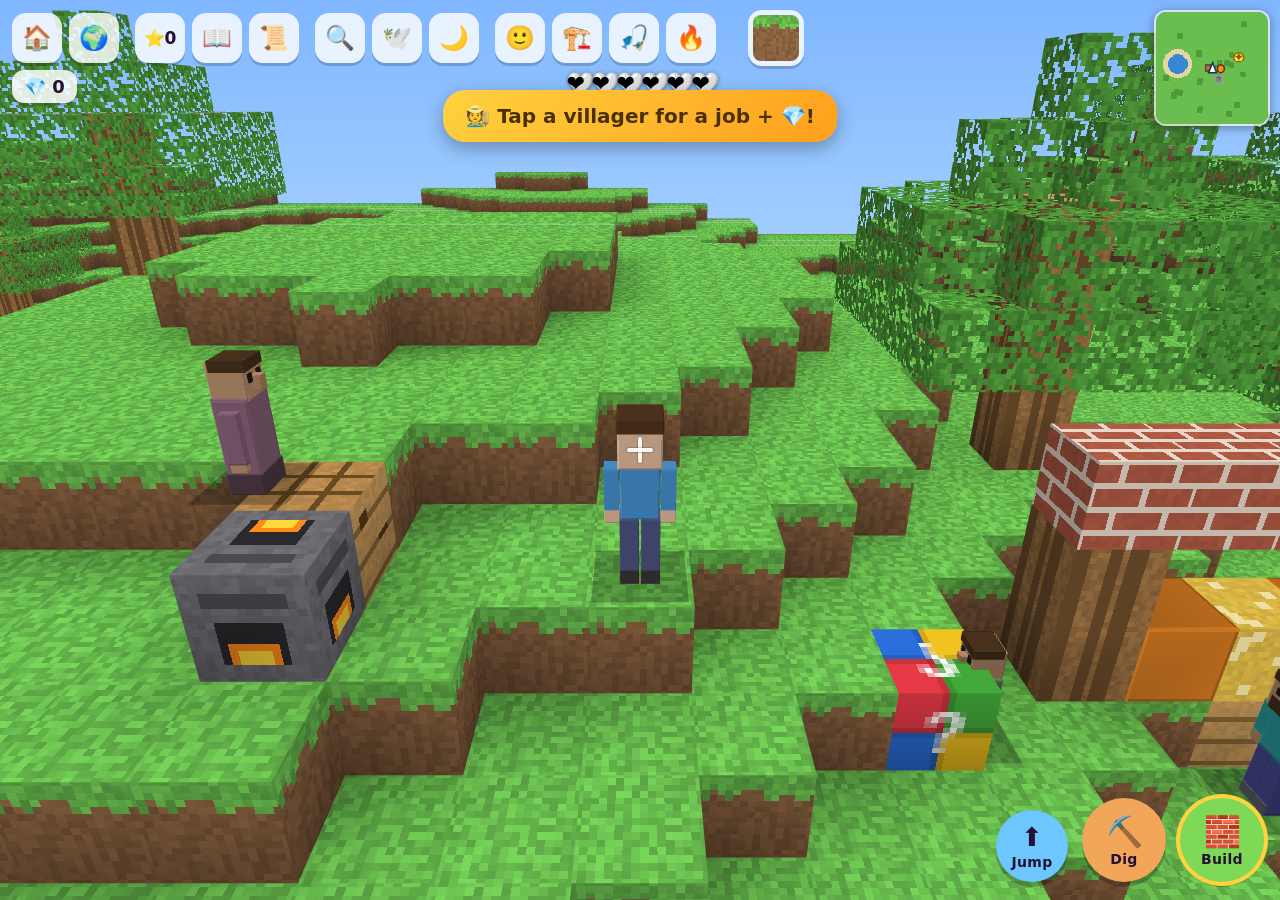
<file: index.html>
<!DOCTYPE html>
<html lang="en">

<head>
  <meta charset="utf-8" />
  <title>Ezra's Blocks</title>
  <meta name="viewport"
    content="width=device-width, initial-scale=1, maximum-scale=1, user-scalable=no, viewport-fit=cover" />
  <meta name="theme-color" content="#9ed0f5" />
  <meta name="mobile-web-app-capable" content="yes" />
  <meta name="apple-mobile-web-app-capable" content="yes" />
  <meta name="apple-mobile-web-app-status-bar-style" content="black-translucent" />
  <meta name="apple-mobile-web-app-title" content="Ezra's Blocks" />
  <link rel="manifest" href="manifest.webmanifest" />
  <link rel="icon" href="icons/icon-192.png" />
  <link rel="apple-touch-icon" href="icons/apple-touch-icon.png" />
  <link rel="stylesheet" href="styles.css" />
</head>

<body>
  <canvas id="game"></canvas>

  <!-- Floating walk stick (left thumb) -->
  <div id="stick-base"></div>
  <div id="stick-knob"></div>

  <!-- Heads-up UI -->
  <div id="ui">
    <div id="crosshair"></div>

    <!-- Buttons grouped by what they do (each .tg cluster has a small gap, with a
         bigger gap between clusters) so the bar reads as tidy groups, not a jumble. -->
    <div id="topbar">
      <div class="tg">
        <button id="btn-home" class="mini" title="Go home">🏠</button>
        <button id="btn-worlds" class="mini" title="Go to a world">🌍</button>
      </div>
      <div class="tg">
        <button id="btn-goals" class="mini" title="Goals">⭐0</button>
        <button id="btn-adventure" class="mini" title="Adventure with friends">📖</button>
        <button id="btn-quest" class="mini" title="The Great Quest" style="display:none">📜</button>
      </div>
      <div class="tg">
        <button id="btn-view" class="mini" title="Switch view (zoom)">🔍</button>
        <button id="btn-fly" class="mini" title="Fly">🕊️</button>
        <button id="btn-night" class="mini" title="Day / Night">🌙</button>
      </div>
      <div class="tg">
        <button id="btn-char" class="mini" title="Choose your character">🙂</button>
        <button id="btn-buildkit" class="mini" title="Build something big">🏗️</button>
        <button id="btn-fish" class="mini" title="Go fishing (near water)">🎣</button>
        <button id="btn-flint" class="mini" title="Flint & steel — make a portal">🔥</button>
      </div>
      <div class="tg" id="tg-vehicles">
        <button id="btn-ride" class="mini" title="Ride your pony" style="display:none">🐴</button>
        <button id="btn-rover" class="mini" title="Drive the Space Rover" style="display:none">🛸</button>
        <button id="btn-rocket" class="mini" title="Launch the rocket!" style="display:none">🚀</button>
        <button id="btn-dragon" class="mini" title="Fly your dragon" style="display:none">🐉</button>
      </div>
      <button id="btn-blocks" title="Pick a block"></button>
    </div>

    <div id="hearts-bar"></div>
    <div id="dreamgoal" style="display:none"></div>
    <button id="gem-bar" title="Treasure shop"></button>
    <div id="inv-bar" style="display:none"></div>

    <div id="actions">
      <button id="btn-jump" class="act jump"><span>⬆️</span><b>Jump</b></button>
      <button id="btn-dig" class="act dig"><span>⛏️</span><b>Dig</b></button>
      <button id="btn-build" class="act build"><span>🧱</span><b>Build</b></button>
    </div>

    <div id="goaltoast"></div>
    <div id="hurt-flash"></div>
    <div id="bobber"></div>
    <div id="ridesigns"></div>
    <div id="dreammarkers"></div>
  </div>

  <div id="picker" class="hidden">
    <div class="picker-panel">
      <div class="picker-head"><span>Pick a block</span><button id="picker-close">✕</button></div>
      <div id="picker-body"></div>
    </div>
  </div>

  <div id="goals" class="hidden">
    <div class="picker-panel">
      <div class="picker-head"><span id="goals-title">My Goals</span><button id="goals-close">✕</button></div>
      <div id="goals-body"></div>
      <button id="btn-reset">🔄 Start this world fresh…</button>
    </div>
  </div>

  <div id="shop" class="hidden">
    <div class="picker-panel">
      <div class="picker-head"><span>💎 Treasure Shop</span><button id="shop-close">✕</button></div>
      <div id="shop-gems"></div>
      <div id="shop-body"></div>
    </div>
  </div>

  <div id="craft" class="hidden">
    <div class="picker-panel">
      <div class="picker-head"><span>🛠️ Make Tools & Armor</span><button id="craft-close">✕</button></div>
      <div id="craft-inv"></div>
      <div id="craft-body"></div>
    </div>
  </div>

  <div id="furnace" class="hidden">
    <div class="picker-panel">
      <div class="picker-head"><span>🔥 Furnace</span><button id="furnace-close">✕</button></div>
      <div id="furnace-inv"></div>
      <div id="furnace-body"></div>
    </div>
  </div>

  <div id="quest2" class="hidden">
    <div class="picker-panel">
      <div class="picker-head"><span>📜 Journey to the Deep</span><button id="quest2-close">✕</button></div>
      <div id="quest2-msg"></div>
      <div id="quest2-body"></div>
    </div>
  </div>

  <div id="confirm" class="hidden">
    <div class="picker-panel confirm-panel">
      <div id="confirm-msg"></div>
      <div class="confirm-row">
        <button id="confirm-no">No, keep it</button>
        <button id="confirm-yes" class="danger-btn">Yes, start fresh</button>
      </div>
    </div>
  </div>

  <div id="buildmenu" class="hidden">
    <div class="picker-panel">
      <div class="picker-head"><span>Build something big! 🏗️</span><button id="buildmenu-close">✕</button></div>
      <div id="buildmenu-body"></div>
    </div>
  </div>

  <div id="placebar" class="hidden">
    <div id="place-label"></div>
    <div class="place-btns">
      <button id="place-ok" class="happy-btn">✅ Build here!</button>
      <button id="place-cancel">✖ Cancel</button>
    </div>
  </div>

  <div id="worldmenu" class="hidden">
    <div class="picker-panel">
      <div class="picker-head"><span>Go to a world! 🌍</span><button id="worldmenu-close">✕</button></div>
      <div id="worldmenu-body"></div>
    </div>
  </div>

  <div id="ride" class="hidden">
    <div class="picker-panel confirm-panel">
      <div id="ride-title" class="adv-name"></div>
      <div id="ride-msg" class="adv-text"></div>
      <div class="confirm-row"><button id="ride-yes" class="happy-btn">Ride! 🎟️</button><button id="ride-no">Not now</button></div>
    </div>
  </div>

  <div id="portalmenu" class="hidden">
    <div class="picker-panel">
      <div class="picker-head"><span>Where to? 🔥</span><button id="portalmenu-close">✕</button></div>
      <div id="portalmenu-body"></div>
    </div>
  </div>

  <div id="ridemenu" class="hidden">
    <div class="picker-panel">
      <div class="picker-head"><span>🎟️ Pick a ride!</span><button id="ridemenu-close">✕</button></div>
      <div id="ridemenu-body"></div>
    </div>
  </div>

  <div id="popcorn" class="hidden">
    <div class="picker-panel">
      <div class="picker-head"><span>🍿 Yummy treats!</span><button id="popcorn-close">✕</button></div>
      <div id="popcorn-body"></div>
    </div>
  </div>

  <div id="adventure" class="hidden">
    <div class="picker-panel confirm-panel">
      <div id="adv-body"></div>
      <div class="confirm-row"><button id="adv-ok" class="happy-btn">Okay!</button></div>
    </div>
  </div>

  <div id="quest" class="hidden">
    <div class="picker-panel confirm-panel">
      <div id="quest-msg"></div>
      <div class="confirm-row"><button id="quest-ok" class="happy-btn">Okay!</button></div>
    </div>
  </div>

  <div id="astro" class="hidden">
    <div class="picker-panel confirm-panel">
      <div id="astro-msg"></div>
      <div class="confirm-row"><button id="astro-ok" class="happy-btn">Okay!</button></div>
    </div>
  </div>

  <div id="dream" class="hidden">
    <div class="picker-panel confirm-panel">
      <div id="dream-msg"></div>
      <div class="confirm-row"><button id="dream-ok" class="happy-btn">Okay!</button></div>
    </div>
  </div>

  <div id="puzzle" class="hidden">
    <div class="picker-panel confirm-panel">
      <div id="puzzle-msg">🧩 Color Puzzle!</div>
      <div id="puzzle-pad">
        <button class="pz" data-c="0"></button>
        <button class="pz" data-c="1"></button>
        <button class="pz" data-c="2"></button>
        <button class="pz" data-c="3"></button>
      </div>
      <div class="confirm-row"><button id="puzzle-close">Bye! 👋</button></div>
    </div>
  </div>

  <div id="chars" class="hidden">
    <div class="picker-panel">
      <div class="picker-head"><span>Who do you want to be?</span><button id="chars-close">✕</button></div>
      <div id="chars-body"></div>
    </div>
  </div>

  <div id="steve" class="hidden">
    <div class="picker-panel">
      <div class="picker-head"><span>🍗 Steve's Lava Chicken</span><button id="steve-close">✕</button></div>
      <div id="steve-body"></div>
    </div>
  </div>

  <div id="math" class="hidden">
    <div class="picker-panel confirm-panel">
      <div id="math-q"></div>
      <div id="math-opts"></div>
      <div class="confirm-row"><button id="math-close">Bye! 👋</button></div>
    </div>
  </div>

  <canvas id="minimap"></canvas>

  <div id="hearts"></div>

  <div id="error-overlay">
    <div class="box">
      <h2>Oops — something went wrong 😟</h2>
      <p>Please take a screenshot of this and send it so it can be fixed:</p>
      <pre class="msg"></pre>
    </div>
  </div>

  <script type="module" src="js/main.js"></script>
</body>

</html>
</file>
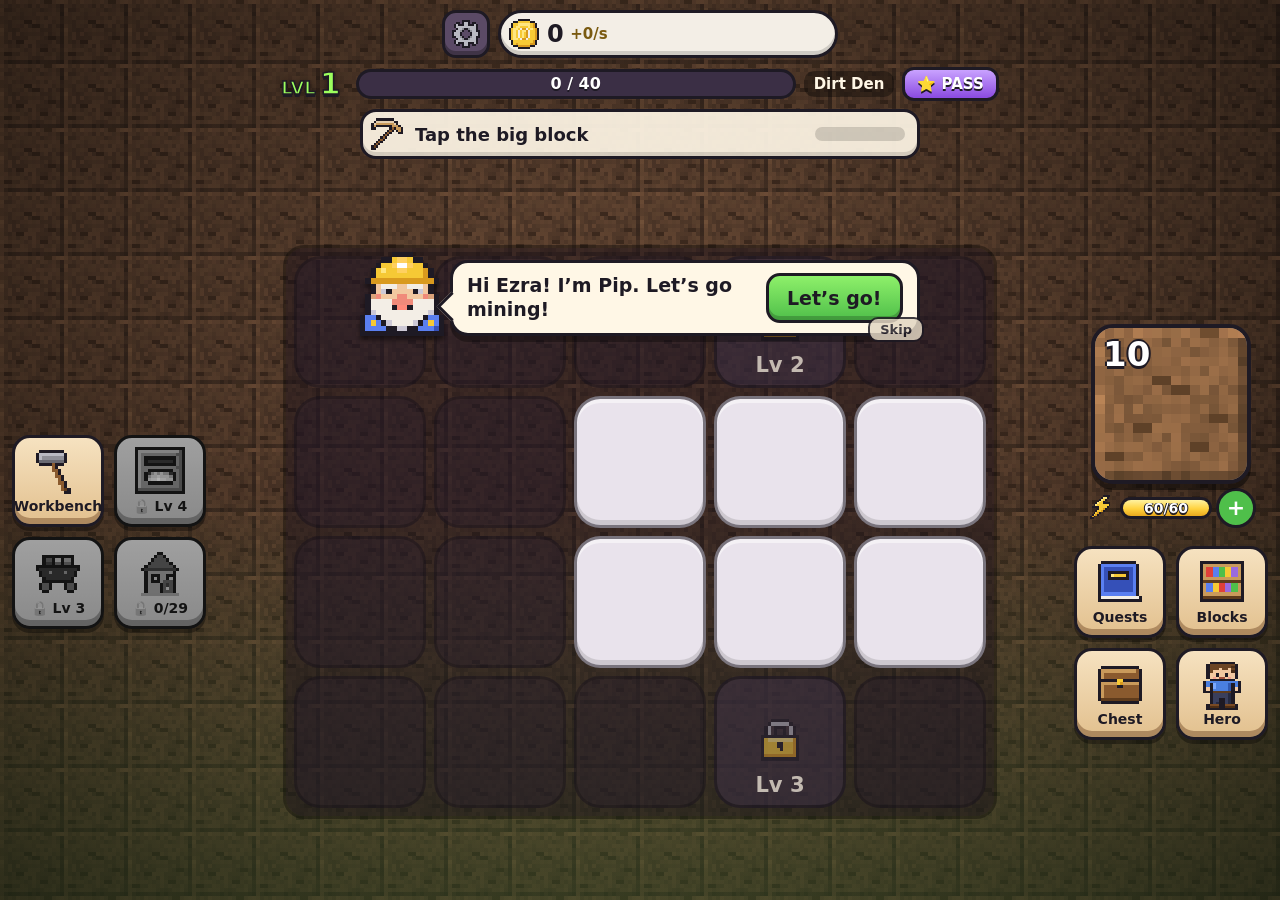
<file: mine/index.html>
<!DOCTYPE html>
<html lang="en">

<head>
  <meta charset="utf-8" />
  <title>Ezra's Mine</title>
  <meta name="viewport"
    content="width=device-width, initial-scale=1, maximum-scale=1, user-scalable=no, viewport-fit=cover" />
  <meta name="theme-color" content="#2b1d2e" />
  <meta name="mobile-web-app-capable" content="yes" />
  <meta name="apple-mobile-web-app-capable" content="yes" />
  <meta name="apple-mobile-web-app-status-bar-style" content="black-translucent" />
  <meta name="apple-mobile-web-app-title" content="Ezra's Mine" />
  <link rel="manifest" href="manifest.webmanifest" />
  <link rel="icon" href="icons/icon-192.png" />
  <link rel="apple-touch-icon" href="icons/apple-touch-icon.png" />
  <link rel="stylesheet" href="mine.css" />
</head>

<body>
  <div id="app">
    <!-- Cave backdrop (changes with each new cave you unlock) -->
    <div id="backdrop"></div>

    <!-- Top bar: money, level -->
    <header id="hud">
      <div class="hud-row">
        <button id="btn-settings" class="round" aria-label="Settings"></button>
        <div class="pill gold" id="pill-gold"><img alt=""><b id="gold">0</b><small id="gps">+0/s</small></div>
        <div class="pill bricks" id="pill-bricks"><img alt=""><b id="bricks">0</b><span class="plus">+</span></div>
        <div class="pill gems" id="pill-gems"><img alt=""><b id="gems">0</b><span class="plus">+</span></div>
        <button id="btn-rush" aria-label="Boosters"><img alt=""><b>BOOST</b><small id="rush-time"></small></button>
      </div>
      <div class="hud-row level-row">
        <div id="lvl-badge"><small>LVL</small><b id="lvl">1</b></div>
        <div id="xpbar"><div id="xpfill"></div><span id="xptext">0 / 10</span></div>
        <div id="cave-name"></div>
        <div id="grin-timer" class="hidden"></div>
        <button id="btn-pass" aria-label="Super Miner Pass"></button>
      </div>
      <button id="goal" aria-label="Next goal"><img id="goal-img" alt=""><span id="goal-text"></span><span id="goal-prog"><i></i></span><b id="goal-claim">Collect!</b></button>
    </header>

    <!-- The merge board -->
    <main id="board-wrap">
      <div id="board"></div>
      <div id="hint"></div>
    </main>

    <!-- Bottom dock: stations + the big mine block -->
    <footer id="dock">
      <div id="stations-a" class="stations"></div>
      <div id="right-col">
      <div id="mine-wrap">
        <button id="mine" aria-label="Mine block">
          <img id="mine-img" alt="">
          <img id="mine-crack" alt="">
          <span id="mine-taps"></span>
          <img id="mine-pick" alt="">
          <img id="mine-monster" alt="">
          <div id="mine-hp"><i></i><span></span></div>
        </button>
        <div id="energy"><img alt=""><div id="energybar"><i></i><span id="energy-num"></span></div><button id="energy-plus" aria-label="Get energy">+</button></div>
        <button id="btn-tnt" class="hidden" aria-label="TNT"><img alt=""><b id="tnt-n">0</b></button>
      </div>
      <div id="stations-b" class="stations"></div>
      </div>
    </footer>

    <!-- Effects layer (particles, flying coins, floating numbers) -->
    <div id="fx"></div>
    <div id="drag-ghost"><img alt=""></div>
    <div id="hand">👆</div>
    <!-- The guide (tutorial speech bubble) -->
    <!-- The Grinner: the spooky visitor (dark screen + a grinning peek) -->
    <div id="spook"></div>
    <div id="grinner"><div class="say" id="grinner-say"></div><img id="grinner-img" alt=""></div>
    <div id="guide" class="hidden"><img id="guide-img" alt=""><div class="bubble"><span id="guide-text"></span><button id="guide-ok">OK!</button></div><button id="guide-skip">Skip</button></div>
    <div id="toast"></div>
  </div>

  <!-- Pop-up panel (shop, workshop, furnace, village, quests, book, chest) -->
  <div id="panel" class="hidden" role="dialog">
    <div class="panel-box">
      <div class="panel-head">
        <img id="panel-icon" alt="">
        <span id="panel-title"></span>
        <button id="panel-close" aria-label="Close">✕</button>
      </div>
      <div id="panel-tabs"></div>
      <div id="panel-body"></div>
    </div>
  </div>

  <!-- Big celebration pop-up (level up, new block discovered, chest opened) -->
  <div id="celebrate" class="hidden">
    <div class="cel-box">
      <div id="cel-rays"></div>
      <div id="cel-title"></div>
      <img id="cel-img" alt="">
      <div id="cel-name"></div>
      <div id="cel-text"></div>
      <div id="cel-extra"></div>
      <div id="cel-buttons"><button id="cel-ok">Yay!</button></div>
    </div>
  </div>

  <!-- Pretend checkout: a toy "game card" (numbers starting 0000). Nothing is
       charged, saved or sent anywhere. -->
  <div id="checkout" class="hidden" role="dialog">
    <div class="co-box">
      <div class="co-head"><span>Checkout</span><button id="co-close" aria-label="Cancel">✕</button></div>
      <div class="co-item"><img id="co-img" alt=""><div class="co-info"><b id="co-name"></b><small id="co-what"></small></div><b id="co-price"></b></div>
      <div class="co-card"><div class="co-chip"></div><div id="co-digits"></div><small>GAME CARD</small></div>
      <div id="co-msg">Type the number on your card</div>
      <div id="co-pad"></div>
      <button id="co-buy">Buy</button>
      <div id="co-busy"><div class="spinner"></div><b>Processing…</b></div>
      <div id="co-done"><div class="tick">✓</div><b>Purchase complete!</b><small>Thank you!</small></div>
    </div>
  </div>

  <div id="error-overlay">
    <div class="box">
      <h2>Oops — something went wrong 😟</h2>
      <p>Please take a screenshot of this and send it so it can be fixed:</p>
      <pre class="msg"></pre>
      <button onclick="location.reload()">Reload the game</button>
    </div>
  </div>

  <script type="module" src="js/main.js"></script>
</body>

</html>
</file>
<file: styles.css>
* {
  margin: 0;
  padding: 0;
  box-sizing: border-box;
  -webkit-user-select: none;
  user-select: none;
  -webkit-touch-callout: none;
  -webkit-tap-highlight-color: transparent;
}

html,
body {
  width: 100%;
  height: 100%;
  overflow: hidden;
  position: fixed;
  background: #9ed0f5;
  font-family: -apple-system, "Segoe UI", system-ui, sans-serif;
  touch-action: none;
  overscroll-behavior: none;
}

#game {
  position: fixed;
  inset: 0;
  width: 100%;
  height: 100%;
  display: block;
  touch-action: none;
}

#ui {
  position: fixed;
  inset: 0;
  pointer-events: none;
  padding: env(safe-area-inset-top) env(safe-area-inset-right) env(safe-area-inset-bottom) env(safe-area-inset-left);
}

#ui button {
  pointer-events: auto;
  touch-action: manipulation;
  border: none;
  font-family: inherit;
  color: #213;
  cursor: pointer;
}

/* Crosshair */
#crosshair {
  position: absolute;
  left: 50%;
  top: 50%;
  width: 26px;
  height: 26px;
  margin: -13px 0 0 -13px;
  pointer-events: none;
}

#crosshair::before,
#crosshair::after {
  content: "";
  position: absolute;
  background: rgba(255, 255, 255, .9);
  box-shadow: 0 0 2px rgba(0, 0, 0, .6);
  border-radius: 2px;
}

#crosshair::before {
  left: 11px;
  top: 0;
  width: 4px;
  height: 26px;
}

#crosshair::after {
  top: 11px;
  left: 0;
  height: 4px;
  width: 26px;
}

/* Top-left mini buttons */
#topbar {
  position: absolute;
  top: 10px;
  left: 12px;
  display: flex;
  align-items: center;
  gap: 16px;            /* bigger gap BETWEEN groups */
}
/* A cluster of related buttons — a small gap WITHIN the group. */
.tg {
  display: flex;
  gap: 7px;
}

.mini {
  width: 50px;
  height: 50px;
  border-radius: 14px;
  font-size: 24px;
  background: rgba(255, 255, 255, .82);
  box-shadow: 0 3px 0 rgba(0, 0, 0, .18);
}

.mini:active {
  transform: translateY(2px);
  box-shadow: 0 1px 0 rgba(0, 0, 0, .18);
}

/* A "mini" toggle that's currently on (e.g. Fly) gets a gold ring. */
.mini.on {
  box-shadow: 0 0 0 4px #ffd23f, 0 3px 0 rgba(0, 0, 0, .18);
}

/* Current-block button + pop-up picker */
#btn-blocks {
  pointer-events: auto;
  touch-action: manipulation;
  width: 56px;
  height: 56px;
  border: 3px solid rgba(255, 255, 255, .9);
  border-radius: 14px;
  padding: 0;
  overflow: hidden;
  background: rgba(255, 255, 255, .82);
  box-shadow: 0 3px 0 rgba(0, 0, 0, .18);
  cursor: pointer;
  display: flex;
  align-items: center;
  justify-content: center;
}

#btn-blocks:active {
  transform: translateY(2px);
}

#btn-blocks canvas {
  width: 46px;
  height: 46px;
  border-radius: 8px;
  display: block;
  image-rendering: pixelated;
}

#picker,
#goals,
#portalmenu,
#buildmenu,
#worldmenu,
#ride,
#ridemenu,
#popcorn,
#shop,
#craft,
#furnace,
#quest2,
#confirm,
#quest,
#astro,
#puzzle,
#adventure,
#dream,
#chars,
#math,
#steve {
  position: fixed;
  inset: 0;
  z-index: 30;
  display: flex;
  align-items: center;
  justify-content: center;
  background: rgba(15, 20, 35, .5);
  pointer-events: auto;
  padding: 16px;
}

#picker.hidden,
#goals.hidden,
#portalmenu.hidden,
#buildmenu.hidden,
#worldmenu.hidden,
#ride.hidden,
#ridemenu.hidden,
#popcorn.hidden,
#shop.hidden,
#craft.hidden,
#furnace.hidden,
#quest2.hidden,
#confirm.hidden,
#quest.hidden,
#astro.hidden,
#puzzle.hidden,
#adventure.hidden,
#dream.hidden,
#chars.hidden,
#math.hidden,
#steve.hidden {
  display: none;
}

/* 🌙 Dream Adventure objective banner — a big, friendly "here's what to do now"
   pill under the top bar, so a 6-year-old is never lost in the Lego quest. */
#dreamgoal {
  position: absolute;
  top: 74px;
  left: 50%;
  transform: translateX(-50%);
  max-width: 92vw;
  background: linear-gradient(135deg, rgba(90, 70, 200, .95), rgba(150, 90, 230, .95));
  color: #fff;
  font-size: 19px;
  font-weight: 800;
  text-align: center;
  padding: 9px 18px;
  border-radius: 16px;
  box-shadow: 0 3px 0 rgba(0, 0, 0, .22), 0 0 0 3px rgba(255, 255, 255, .5);
  pointer-events: none;
  white-space: nowrap;
  line-height: 1.25;
  animation: dreampulse 2.4s ease-in-out infinite;
}
#dreamgoal b { color: #ffe24a; }
@keyframes dreampulse { 0%, 100% { transform: translateX(-50%) scale(1); } 50% { transform: translateX(-50%) scale(1.03); } }
@media (max-width: 800px) { #dreamgoal { font-size: 16px; padding: 7px 13px; white-space: normal; } }
/* Color-memory puzzle: a 2×2 pad of big colored buttons that flash a sequence. */
#puzzle-msg { font-size: 22px; font-weight: 800; color: #2a2a33; text-align: center; margin-bottom: 12px; line-height: 1.4; }
#puzzle-pad { display: grid; grid-template-columns: 1fr 1fr; gap: 12px; width: min(260px, 66vw); margin: 4px auto 16px; }
.pz { height: 88px; border: none; border-radius: 16px; opacity: .72; transition: transform .07s, opacity .12s, box-shadow .12s; }
.pz[data-c="0"] { background: #e63946; }
.pz[data-c="1"] { background: #43aa3a; }
.pz[data-c="2"] { background: #2a6fdb; }
.pz[data-c="3"] { background: #f2c21e; }
.pz.flash { opacity: 1; transform: scale(1.06); box-shadow: 0 0 0 5px #fff, 0 0 22px 7px rgba(255, 255, 255, .85); }
/* The "Build here" bar is a bottom strip, not a full-screen modal. */
#placebar.hidden { display: none; }

/* Steve's stall menu */
#steve-body {
  padding: 6px 16px 18px;
  overflow-y: auto;
  display: flex;
  flex-direction: column;
  gap: 10px;
}

#steve-gems {
  text-align: center;
  font-weight: 800;
  color: #1aa05a;
  padding: 8px;
  font-size: 17px;
}

.steve-math {
  padding: 14px;
  border-radius: 16px;
  border: none;
  background: linear-gradient(135deg, #ffd23f, #ff9f1c);
  color: #5a3a00;
  font-size: 19px;
  font-weight: 800;
  cursor: pointer;
  touch-action: manipulation;
}

.steve-math small {
  display: block;
  font-size: 12px;
  font-weight: 700;
  opacity: .8;
}

.steve-math:active {
  transform: translateY(2px);
}

.snack-label {
  font-weight: 800;
  color: #7a7a86;
  font-size: 14px;
  margin: 6px 2px 0;
}

/* Steve's Lava Chicken math challenge */
#math-q {
  font-size: 19px;
  color: #2a2a33;
  line-height: 1.5;
  text-align: center;
  margin-bottom: 14px;
}

#math-q .big {
  display: block;
  font-size: 30px;
  margin-top: 6px;
  color: #1a1a22;
}

#math-opts {
  display: flex;
  gap: 12px;
  justify-content: center;
  margin-bottom: 16px;
}

.math-opt {
  width: 74px;
  height: 74px;
  border-radius: 16px;
  border: 3px solid #ffd27a;
  background: #fff7e6;
  font-size: 30px;
  font-weight: 800;
  color: #8a5a12;
  cursor: pointer;
  touch-action: manipulation;
}

.math-opt:active {
  transform: translateY(2px);
  box-shadow: 0 0 0 3px #ffe39a;
}

/* Character picker grid */
#chars-body {
  padding: 14px 16px 20px;
  display: flex;
  flex-wrap: wrap;
  gap: 12px;
  justify-content: center;
  overflow-y: auto;
}

.char-tile {
  width: 110px;
  height: 96px;
  border-radius: 16px;
  border: 3px solid #e4e4ea;
  background: #fafafe;
  display: flex;
  flex-direction: column;
  align-items: center;
  justify-content: center;
  gap: 6px;
  cursor: pointer;
  touch-action: manipulation;
}

.char-tile .ce {
  font-size: 40px;
  line-height: 1;
}

.char-tile canvas {
  width: 56px;
  height: 56px;
  display: block;
}

.char-tile b {
  font-size: 15px;
  font-weight: 800;
  color: #2a2a33;
}

.char-tile.sel {
  border-color: #ffc21f;
  box-shadow: 0 0 0 3px #ffe39a;
  transform: scale(1.04);
}

.char-tile:active {
  transform: translateY(2px);
}

/* Villager quest dialog */
#quest-msg,
#astro-msg {
  font-size: 22px;
  font-weight: 700;
  color: #2a2a33;
  line-height: 1.5;
  text-align: center;
  margin-bottom: 18px;
}

.qface {
  font-size: 52px;
  line-height: 1;
  margin-bottom: 6px;
}

.happy-btn {
  background: #57b85a !important;
  color: #fff !important;
}

/* 📖 Adventure dialog — big, easy-to-read text for a 6-year-old */
#adv-body { text-align: center; }
.adv-portrait { display: block; margin: 2px auto 6px; image-rendering: pixelated; }
.adv-name { font-weight: 800; color: #4a3b86; font-size: 24px; margin-bottom: 8px; }
.adv-text { font-size: 24px; font-weight: 700; line-height: 1.4; margin: 0 auto 12px; max-width: 360px; color: #2e2e36; }
.adv-task { background: #f1ecff; border-radius: 14px; padding: 12px 12px; font-size: 21px; font-weight: 700; color: #2e2e36; }
.adv-task.done { background: #e3f7e3; }
.adv-task small { display: block; margin-top: 4px; font-size: 17px; font-weight: 600; color: #6a5fa0; }
.adv-finale-row { display: flex; gap: 6px; justify-content: center; flex-wrap: wrap; margin-bottom: 8px; }
.adv-finale-row canvas { image-rendering: pixelated; }

#btn-goals {
  font-size: 17px;
  font-weight: 800;
  color: #b8860b;
}

/* The goal list scrolls inside the panel so the reset button below it always
   stays visible (without this the long list pushes the button off-screen). */
#goals-body {
  flex: 1 1 auto;
  min-height: 0;
  overflow-y: auto;
  -webkit-overflow-scrolling: touch;
  padding: 4px 16px 6px;
}

/* Goal list */
.goal-note {
  margin: 2px 0 10px;
  padding: 10px 12px;
  border-radius: 12px;
  background: linear-gradient(90deg, #efe2ff, #e3ecff);
  border: 1px solid #d7c7f5;
  color: #5a3b9c;
  font-weight: 700;
  font-size: 14px;
  text-align: center;
}

.goal-row {
  display: flex;
  align-items: center;
  gap: 12px;
  padding: 10px 6px;
  border-bottom: 1px solid #f0f0f3;
}

.goal-row .gi {
  font-size: 26px;
  width: 34px;
  text-align: center;
}

.goal-row .gt {
  flex: 1;
}

.goal-row .gt b {
  font-size: 16px;
  color: #2a2a33;
}

.goal-row .gt small {
  display: block;
  color: #8a8a93;
  font-size: 13px;
}

.goal-bar {
  height: 8px;
  background: #ececf1;
  border-radius: 6px;
  margin-top: 5px;
  overflow: hidden;
}

.goal-bar i {
  display: block;
  height: 100%;
  background: #7ed957;
  border-radius: 6px;
}

.goal-row.done {
  opacity: .65;
}

.goal-row .gc {
  font-size: 22px;
  color: #2fb24a;
}

/* Hearts (health) — top centre. Each heart can be full / half / empty so
   damage can land in half-hearts (the red overlay is clipped for a half). */
#hearts-bar {
  position: absolute;
  top: 72px;
  left: 50%;
  transform: translateX(-50%);
  font-size: 22px;
  line-height: 1;
  pointer-events: none;
  white-space: nowrap;
}

.hs {
  position: relative;
  display: inline-block;
  width: 1em;
  height: 1em;
  margin: 0 1.5px;
  vertical-align: middle;
  filter: drop-shadow(0 1px 2px rgba(0, 0, 0, .5));
}

.hs::before {
  content: "🤍";
  position: absolute;
  left: 0;
  top: 0;
}

.hs.hf::after,
.hs.hh::after {
  content: "❤️";
  position: absolute;
  left: 0;
  top: 0;
}

.hs.hh::after {
  width: .52em;
  overflow: hidden;
}

/* Golden bonus hearts (Golden Apple) show as 💛 */
.hs.hb.hf::after,
.hs.hb.hh::after {
  content: "💛";
}

/* Diamonds (💎) counter — tap to open the shop. Top-left, under the topbar. */
#gem-bar {
  position: absolute;
  top: calc(max(10px, env(safe-area-inset-top)) + 60px);
  left: max(12px, env(safe-area-inset-left));
  font-size: 18px;
  font-weight: 800;
  color: #1c6;
  background: rgba(255, 255, 255, .85);
  border-radius: 12px;
  padding: 6px 12px;
  box-shadow: 0 3px 0 rgba(0, 0, 0, .18);
  pointer-events: auto;
}

#gem-bar:active {
  transform: translateY(2px);
}

/* Materials HUD (🪵🪨⚫⚙️ + your pickaxe) — top-left under 💎, only while mining. */
#inv-bar {
  position: absolute;
  top: calc(max(10px, env(safe-area-inset-top)) + 96px);
  left: max(12px, env(safe-area-inset-left));
  display: flex;
  gap: 5px;
  flex-wrap: wrap;
  max-width: 60vw;
  pointer-events: none;
}

.invi {
  font-size: 15px;
  font-weight: 800;
  color: #5a4a32;
  background: rgba(255, 255, 255, .85);
  border-radius: 10px;
  padding: 3px 8px;
  box-shadow: 0 2px 0 rgba(0, 0, 0, .15);
}

.invi.pick {
  color: #1c6;
  background: rgba(228, 255, 240, .92);
}

.invi.pop {
  animation: invpop .35s ease;
}

@keyframes invpop {
  0% { transform: scale(1); }
  40% { transform: scale(1.35); }
  100% { transform: scale(1); }
}

/* Treasure shop */
#shop-gems {
  text-align: center;
  font-weight: 800;
  color: #1aa05a;
  padding: 10px;
  font-size: 17px;
}

#shop-body,
#craft-body,
#furnace-body {
  padding: 4px 16px 18px;
  overflow-y: auto;
  display: flex;
  flex-direction: column;
  gap: 12px;
}

/* Crafting: the materials-you-have row + a greyed look for locked recipes. */
#craft-inv,
#furnace-inv {
  text-align: center;
  font-weight: 800;
  color: #5a4a32;
  padding: 10px;
  font-size: 17px;
  display: flex;
  gap: 10px;
  justify-content: center;
  flex-wrap: wrap;
}

.craft-sep {
  text-align: center;
  font-weight: 800;
  color: #6a5a8a;
  font-size: 16px;
  margin: 4px 0 -4px;
}

/* The Great Quest journal: a staged checklist with big readable text. */
#quest2-msg { text-align: center; font-weight: 800; font-size: 20px; color: #4a3a6a; padding: 12px 14px 4px; line-height: 1.4; }
#quest2-body { padding: 6px 16px 18px; display: flex; flex-direction: column; gap: 10px; overflow-y: auto; }
.qstage { display: flex; align-items: center; gap: 12px; padding: 11px 13px; border-radius: 14px; border: 3px solid #e4e0ee; background: #faf8ff; text-align: left; }
.qstage.qdone { border-color: #cde9cf; background: #f1faf1; }
.qstage .qi { font-size: 28px; }
.qt b { font-size: 17px; color: #2a2a33; display: block; }
.qt small { color: #8a8a93; font-size: 13px; }
.mini.ready { animation: questglow 1.1s ease-in-out infinite; }
@keyframes questglow {
  0%, 100% { box-shadow: 0 0 0 3px #ffe24a, 0 0 10px 2px rgba(255, 210, 74, .7); }
  50% { box-shadow: 0 0 0 4px #fff0a0, 0 0 18px 5px rgba(255, 210, 74, .95); }
}

.shop-item.locked {
  opacity: .5;
  border-color: #e0e0e6;
  background: #f3f3f6;
}

.shop-item {
  display: flex;
  align-items: center;
  gap: 12px;
  padding: 12px 14px;
  border-radius: 16px;
  border: 3px solid #e4e4ea;
  background: #fafafe;
  text-align: left;
  cursor: pointer;
  touch-action: manipulation;
}

.shop-item:active {
  transform: translateY(2px);
}

.shop-item.owned {
  opacity: .6;
  border-color: #cde9cf;
  background: #f1faf1;
}

.shop-item .si {
  font-size: 34px;
}

.shop-item .st {
  flex: 1;
}

.shop-item .st b {
  font-size: 17px;
  color: #2a2a33;
}

.shop-item .st small {
  display: block;
  color: #8a8a93;
  font-size: 13px;
}

.shop-item .sc {
  font-size: 17px;
  font-weight: 800;
  color: #1aa05a;
  white-space: nowrap;
}

/* Confirm dialog (e.g. reset world) */
.confirm-panel {
  max-width: 380px;
  padding: 22px;
  text-align: center;
}

#confirm-msg {
  font-size: 17px;
  color: #2a2a33;
  line-height: 1.5;
  margin-bottom: 18px;
}

.confirm-row {
  display: flex;
  gap: 12px;
  justify-content: center;
}

.confirm-row button {
  flex: 1;
  padding: 14px;
  border-radius: 14px;
  font-size: 16px;
  font-weight: 800;
  border: none;
  background: #e8e8ee;
  color: #333;
  cursor: pointer;
  touch-action: manipulation;
}

.danger-btn {
  background: #ef5350 !important;
  color: #fff !important;
}

/* Reset button inside the goals panel — pinned below the scrolling list. */
#btn-reset {
  flex: 0 0 auto;
  margin: 8px 16px 16px;
  padding: 12px;
  border-radius: 14px;
  font-size: 15px;
  font-weight: 800;
  border: 2px dashed #f0a3a1;
  background: #fff4f4;
  color: #c0392b;
  cursor: pointer;
  touch-action: manipulation;
}

/* Fishing bobber — positioned over the water spot each frame from JS */
#bobber {
  position: absolute;
  display: none;
  font-size: 22px;
  transform: translate(-50%, -50%);
  pointer-events: none;
  filter: drop-shadow(0 1px 2px rgba(0, 0, 0, .5));
  z-index: 6;
}
/* A fish is biting — pulse big so a 6-year-old knows to TAP right now. */
#bobber.bite { animation: bobberbite .32s ease-in-out infinite; }
@keyframes bobberbite {
  0%, 100% { transform: translate(-50%, -50%) scale(1); }
  50% { transform: translate(-50%, -64%) scale(1.7); }
}

/* Floating "Tap to ride!" signs over Secret World attractions (positioned each
   frame from JS). Big, bright and tappable so a 6-year-old can't miss them. */
#ridesigns { position: absolute; inset: 0; pointer-events: none; z-index: 7; }
/* Floating markers that hover over Dream Adventure targets (bricks / nightmares /
   Mateo) so a 6-year-old can always SEE where to go. */
#dreammarkers { position: absolute; inset: 0; pointer-events: none; z-index: 7; }
.dreammark {
  position: absolute;
  transform: translate(-50%, -100%);
  display: flex; align-items: center; gap: 4px;
  padding: 5px 11px; border-radius: 14px;
  font-weight: 800; font-size: 17px; white-space: nowrap;
  box-shadow: 0 3px 8px rgba(0, 0, 0, .35), 0 0 0 3px rgba(255, 255, 255, .6);
  animation: ridebob 1s ease-in-out infinite;
}
.dreammark .dm-emoji { font-size: 22px; }
.dreammark.brick { background: linear-gradient(#fff, #ffe27a); border: 2px solid #e0a800; color: #6a4a00; }
.dreammark.nm { background: linear-gradient(#fff, #d9b8f5); border: 2px solid #8a4dd0; color: #3a1860; }
.dreammark.mateo { background: linear-gradient(#fff, #b8f0ee); border: 2px solid #20b0b0; color: #0a4a4a; }
.ridesign {
  position: absolute;
  transform: translate(-50%, -100%);
  pointer-events: auto;
  display: flex;
  align-items: center;
  gap: 4px;
  padding: 7px 13px;
  border-radius: 16px;
  background: linear-gradient(#fff, #ffe7b0);
  border: 3px solid #ff8c1a;
  color: #5a2e00;
  font-weight: 800;
  font-size: 19px;
  white-space: nowrap;
  box-shadow: 0 3px 8px rgba(0, 0, 0, .35);
  cursor: pointer;
  animation: ridebob 1.1s ease-in-out infinite;
}
.ridesign .rs-emoji { font-size: 24px; }
/* Stand signs (tickets/popcorn/shop) — a teal frame so they read as shops. */
.ridesign.stand { background: linear-gradient(#fff, #c8f0e4); border-color: #15a8a0; color: #0c4a47; }
@keyframes ridebob { 0%, 100% { margin-top: 0; } 50% { margin-top: -6px; } }

/* "Build here" bar shown while positioning a big build (walk to move, then tap) */
#placebar {
  position: absolute;
  left: 50%;
  bottom: calc(18px + env(safe-area-inset-bottom, 0px));
  transform: translateX(-50%);
  display: flex;
  flex-direction: column;
  align-items: center;
  gap: 8px;
  z-index: 9;
  pointer-events: none;
}
#place-label {
  background: rgba(20, 28, 48, .82);
  color: #fff;
  font-weight: 700;
  font-size: 18px;
  padding: 8px 16px;
  border-radius: 14px;
  max-width: 78vw;
  text-align: center;
}
.place-btns { display: flex; gap: 12px; pointer-events: auto; }
#place-ok {
  font-size: 22px;
  font-weight: 800;
  padding: 12px 26px;
  border-radius: 18px;
  border: 3px solid #2a7d2a;
  background: linear-gradient(#7fe07f, #38b838);
  color: #0c3a0c;
  box-shadow: 0 4px 10px rgba(0, 0, 0, .3);
}
#place-cancel {
  font-size: 18px;
  font-weight: 700;
  padding: 12px 20px;
  border-radius: 18px;
  border: 3px solid #888;
  background: linear-gradient(#fff, #e2e2e6);
  color: #333;
}

/* Red flash when hurt (set per-frame from JS) */
#hurt-flash {
  position: absolute;
  inset: 0;
  pointer-events: none;
  opacity: 0;
  background: radial-gradient(ellipse at center, rgba(200, 0, 0, 0) 45%, rgba(200, 0, 0, .65) 100%);
  z-index: 20;
}

/* Goal-complete toast */
#goaltoast {
  position: absolute;
  left: 50%;
  top: 90px;
  transform: translateX(-50%) translateY(-12px);
  background: linear-gradient(135deg, #ffd23f, #ff9f1c);
  color: #4a3000;
  font-weight: 800;
  font-size: 20px;
  max-width: 84vw;
  text-align: center;
  padding: 14px 22px;
  border-radius: 22px;
  box-shadow: 0 6px 18px rgba(0, 0, 0, .3);
  opacity: 0;
  pointer-events: none;
  transition: opacity .3s, transform .3s;
}

#goaltoast.show {
  opacity: 1;
  transform: translateX(-50%) translateY(0);
}

.picker-panel {
  background: #fff;
  border-radius: 20px;
  width: 100%;
  max-width: 600px;
  max-height: 84%;
  display: flex;
  flex-direction: column;
  overflow: hidden;
  box-shadow: 0 12px 40px rgba(0, 0, 0, .4);
}

.picker-head {
  display: flex;
  align-items: center;
  justify-content: space-between;
  padding: 14px 18px;
  font-size: 20px;
  font-weight: 800;
  color: #2a2a33;
  border-bottom: 2px solid #eee;
}

#picker-close {
  width: 40px;
  height: 40px;
  border-radius: 50%;
  border: none;
  background: #f0f0f4;
  font-size: 18px;
  cursor: pointer;
  color: #555;
  touch-action: manipulation;
}

#picker-body {
  padding: 10px 16px 18px;
  overflow-y: auto;
  -webkit-overflow-scrolling: touch;
}

.pick-cat {
  font-size: 15px;
  font-weight: 800;
  color: #7a7a86;
  margin: 12px 2px 6px;
  letter-spacing: .5px;
}

.pick-grid {
  display: flex;
  flex-wrap: wrap;
  gap: 10px;
}

.pick-tile {
  width: 60px;
  height: 60px;
  border-radius: 14px;
  padding: 0;
  cursor: pointer;
  border: 3px solid #e4e4ea;
  background: #fafafe;
  touch-action: manipulation;
  display: flex;
  align-items: center;
  justify-content: center;
}

.pick-tile canvas {
  width: 46px;
  height: 46px;
  border-radius: 8px;
  display: block;
  image-rendering: pixelated;
}

.pick-tile.sel {
  border-color: #ffc21f;
  box-shadow: 0 0 0 3px #ffe39a;
  transform: scale(1.05);
}

/* Flint & steel "Where to?" menu */
#portalmenu-body,
#buildmenu-body,
#worldmenu-body {
  padding: 14px 16px 18px;
  display: flex;
  flex-wrap: wrap;
  gap: 14px;
  justify-content: center;
}

/* Locked worlds in the 🌍 menu look dimmed (tap = how to unlock). */
.portal-choice.locked {
  opacity: .55;
  border-style: dashed;
}

/* The Big-Build cards carry a little hint line under the name. */
.portal-choice small {
  font-size: 11px;
  color: #6a5fa0;
  text-align: center;
  line-height: 1.15;
  padding: 0 6px;
}
.portal-choice {
  height: auto;
  min-height: 104px;
  padding: 10px 4px;
}

.portal-choice {
  width: 132px;
  height: 104px;
  border-radius: 18px;
  border: 3px solid #d7c7f5;
  background: linear-gradient(135deg, #f3ecff, #e6efff);
  display: flex;
  flex-direction: column;
  align-items: center;
  justify-content: center;
  gap: 6px;
  cursor: pointer;
  touch-action: manipulation;
}

.portal-choice:active {
  transform: translateY(2px);
  box-shadow: 0 0 0 3px #ffe39a;
}

.portal-choice .pe {
  font-size: 40px;
  line-height: 1;
}

.portal-choice b {
  font-size: 16px;
  font-weight: 800;
  color: #4a3b86;
}

/* Bottom-right action buttons */
#actions {
  position: absolute;
  right: 16px;
  bottom: 18px;
  display: flex;
  align-items: flex-end;
  gap: 14px;
}

.act {
  width: 84px;
  height: 84px;
  border-radius: 50%;
  display: flex;
  flex-direction: column;
  align-items: center;
  justify-content: center;
  gap: 2px;
  font-size: 30px;
  box-shadow: 0 5px 0 rgba(0, 0, 0, .22);
}

.act b {
  font-size: 14px;
  font-weight: 800;
  letter-spacing: .3px;
}

.act:active,
.act.pressed {
  transform: translateY(3px);
  box-shadow: 0 2px 0 rgba(0, 0, 0, .22);
}

.act.build {
  background: #7ed957;
}

.act.dig {
  background: #f2a65a;
}

.act.active {
  box-shadow: 0 0 0 4px #ffd23f, 0 5px 0 rgba(0, 0, 0, .22);
}

.act.jump {
  width: 72px;
  height: 72px;
  font-size: 26px;
  background: #6ec6ff;
}

.act.pet {
  width: 72px;
  height: 72px;
  font-size: 26px;
  background: #ff9ecb;
}

/* Floating walk stick */
#stick-base,
#stick-knob {
  position: fixed;
  border-radius: 50%;
  pointer-events: none;
  display: none;
  transform: translate(-50%, -50%);
  z-index: 5;
}

#stick-base {
  width: 122px;
  height: 122px;
  background: rgba(255, 255, 255, .22);
  border: 3px solid rgba(255, 255, 255, .5);
}

#stick-knob {
  width: 58px;
  height: 58px;
  background: rgba(255, 255, 255, .65);
  border: 3px solid rgba(255, 255, 255, .85);
}

/* Minimap (top-right, out of the way of both thumbs and the top bar) */
#minimap {
  position: fixed;
  top: max(10px, env(safe-area-inset-top));
  right: max(10px, env(safe-area-inset-right));
  width: 116px;
  height: 116px;
  border-radius: 12px;
  border: 2px solid rgba(255, 255, 255, 0.75);
  box-shadow: 0 2px 10px rgba(0, 0, 0, 0.35);
  background: rgba(0, 0, 0, 0.18);
  image-rendering: pixelated;
  pointer-events: none;
  z-index: 5;
}

/* Hearts */
#hearts {
  position: fixed;
  inset: 0;
  pointer-events: none;
  overflow: hidden;
}

.heart {
  position: absolute;
  font-size: 30px;
  transform: translate(-50%, -50%);
  animation: floatUp 1.1s ease-out forwards;
}

@keyframes floatUp {
  0% {
    opacity: 0;
    transform: translate(-50%, -50%) scale(.5);
  }

  20% {
    opacity: 1;
  }

  100% {
    opacity: 0;
    transform: translate(-50%, -150px) scale(1.3);
  }
}

/* Harmless "poof" puffs when a creeper is bonked */
.puff {
  position: absolute;
  font-size: 30px;
  transform: translate(-50%, -50%);
  animation: poofOut 0.7s ease-out forwards;
}

@keyframes poofOut {
  0% {
    opacity: 0;
    transform: translate(-50%, -50%) scale(.4);
  }

  25% {
    opacity: 1;
    transform: translate(-50%, -50%) scale(1.2);
  }

  100% {
    opacity: 0;
    transform: translate(-50%, -80px) scale(1.7);
  }
}

/* Hint toast */
#toast {
  position: absolute;
  left: 50%;
  bottom: 120px;
  transform: translateX(-50%);
  max-width: 80%;
  text-align: center;
  background: rgba(20, 24, 40, .72);
  color: #fff;
  font-size: 15px;
  padding: 10px 16px;
  border-radius: 20px;
  transition: opacity .6s;
}

#toast.hide {
  opacity: 0;
}

/* Error overlay */
#error-overlay {
  position: fixed;
  inset: 0;
  display: none;
  align-items: center;
  justify-content: center;
  background: rgba(10, 12, 20, .82);
  z-index: 50;
  padding: 24px;
}

#error-overlay .box {
  background: #fff;
  border-radius: 18px;
  padding: 20px;
  max-width: 560px;
  max-height: 80%;
  overflow: auto;
}

#error-overlay h2 {
  font-size: 20px;
  margin-bottom: 8px;
}

#error-overlay p {
  font-size: 15px;
  color: #444;
  margin-bottom: 10px;
}

#error-overlay .msg {
  background: #f3f3f6;
  border-radius: 10px;
  padding: 12px;
  font-size: 12px;
  white-space: pre-wrap;
  word-break: break-word;
  color: #b00;
}

/* Responsive top bar: on a narrower screen (e.g. iPad portrait) shrink the
   grouped buttons so the whole row keeps fitting on one line. (Placed last so
   it wins on source order over the base .mini/.btn-blocks sizes.) */
@media (max-width: 900px) {
  #topbar { gap: 11px; }
  .tg { gap: 5px; }
  .mini { width: 43px; height: 43px; font-size: 21px; border-radius: 12px; }
  #btn-blocks { width: 48px; height: 48px; }
}
@media (max-width: 800px) {
  #topbar { gap: 8px; left: 8px; }
  .tg { gap: 4px; }
  .mini { width: 36px; height: 36px; font-size: 18px; border-radius: 10px; }
  #btn-blocks { width: 42px; height: 42px; border-width: 2px; }
}
</file>
<file: mine/mine.css>
/* Ezra's Mine — all UI. Touch-first, no zoom/scroll, safe-area aware.
   Chunky pixel-art blocks, soft rounded buttons, warm cave colours. */

:root {
  --ink: #1e1a24;
  --cream: #fff7e6;
  --wood: #b27a45;
  --wood-dark: #6e4524;
  --wood-light: #d9a46a;
  --gold: #ffd23f;
  --green: #4fbf4a;
  --blue: #4a8ff0;
  --red: #e0403a;
  --cell: 80px;
  --gap: 8px;
  --dock-btn: 84px;
  --mine: 150px;
}

* {
  margin: 0;
  padding: 0;
  box-sizing: border-box;
  -webkit-user-select: none;
  user-select: none;
  -webkit-touch-callout: none;
  -webkit-tap-highlight-color: transparent;
}

html,
body {
  width: 100%;
  height: 100%;
  overflow: hidden;
  position: fixed;
  background: #2b1d2e;
  font-family: ui-rounded, "SF Pro Rounded", -apple-system, "Segoe UI", system-ui, sans-serif;
  color: var(--cream);
  touch-action: none;
  overscroll-behavior: none;
}

img {
  image-rendering: pixelated;
  image-rendering: crisp-edges;
  -webkit-user-drag: none;
  pointer-events: none;
}

button {
  font-family: inherit;
  border: none;
  background: none;
  color: inherit;
  cursor: pointer;
  touch-action: manipulation;
}

.hidden { display: none !important; }

/* ---------- Layout ---------- */
#app {
  position: fixed;
  inset: 0;
  display: grid;
  grid-template-rows: auto 1fr auto;
  grid-template-areas: "hud" "board" "dock";
  padding: env(safe-area-inset-top) env(safe-area-inset-right) env(safe-area-inset-bottom) env(safe-area-inset-left);
}

#backdrop {
  position: absolute;
  inset: 0;
  z-index: 0;
  background-size: 64px 64px;
  transition: filter .6s;
}

#backdrop::after {
  /* soft vignette + warm glow from below */
  content: "";
  position: absolute;
  inset: 0;
  background:
    radial-gradient(ellipse at 50% 45%, rgba(0, 0, 0, 0) 30%, rgba(0, 0, 0, .55) 100%),
    var(--glow, linear-gradient(to top, rgba(255, 120, 40, .25), rgba(0, 0, 0, 0) 40%));
}

#hud { grid-area: hud; z-index: 2; padding: 10px 12px 4px; }
#board-wrap { grid-area: board; z-index: 1; position: relative; display: flex; align-items: center; justify-content: center; min-height: 0; padding: 6px; }
#dock { grid-area: dock; z-index: 2; }

/* ---------- HUD ---------- */
.hud-row { display: flex; align-items: center; gap: 8px; justify-content: center; }
.level-row { margin-top: 8px; }

.round {
  width: 48px; height: 48px; border-radius: 14px;
  background: #5b4a66; border: 3px solid var(--ink);
  box-shadow: inset 0 -4px 0 rgba(0, 0, 0, .3);
  display: flex; align-items: center; justify-content: center;
  flex: 0 0 auto;
}
.round img { width: 32px; height: 32px; }

.pill {
  display: flex; align-items: center; gap: 6px;
  height: 48px; padding: 0 14px 0 6px;
  border-radius: 24px; border: 3px solid var(--ink);
  background: #f3eee6; color: var(--ink);
  box-shadow: inset 0 -4px 0 rgba(0, 0, 0, .15);
  min-width: 0;
}
.pill img { width: 34px; height: 34px; flex: 0 0 auto; }
.pill b { font-size: 24px; font-weight: 900; letter-spacing: .5px; white-space: nowrap; }
.pill small { font-size: 15px; font-weight: 800; color: #7a5a10; white-space: nowrap; }
.pill.gold { flex: 1 1 auto; max-width: 340px; }
.pill.bricks { background: #f2b48e; }
.pill.gems { background: #dcc6ff; }
.pill.bump { animation: bump .25s ease-out; }

@keyframes bump { 40% { transform: scale(1.1); } }

#lvl-badge {
  display: flex; align-items: baseline; gap: 4px;
  font-weight: 900; color: #9cff5e; text-shadow: 0 3px 0 var(--ink), 0 0 6px rgba(0,0,0,.6);
  -webkit-text-stroke: 1.5px var(--ink);
}
#lvl-badge small { font-size: 18px; }
#lvl-badge b { font-size: 30px; min-width: 28px; }

#xpbar {
  position: relative; flex: 1 1 auto; max-width: 440px; height: 30px;
  border-radius: 15px; border: 3px solid var(--ink); background: #3b2f45; overflow: hidden;
}
#xpfill {
  position: absolute; left: 0; top: 0; bottom: 0; width: 0%;
  background: linear-gradient(#8ef06a, #4fbf4a 55%, #3a9a37);
  box-shadow: inset 0 3px 0 rgba(255, 255, 255, .35);
  transition: width .3s;
}
#xptext {
  position: absolute; inset: 0; display: flex; align-items: center; justify-content: center;
  font-weight: 900; font-size: 16px; color: #fff; text-shadow: 0 2px 0 var(--ink);
}
#cave-name {
  font-weight: 900; font-size: 15px; padding: 4px 10px; border-radius: 10px;
  background: rgba(0, 0, 0, .35); white-space: nowrap;
}

/* Goal card: always shows the next quest, so there's always something to do */
#goal {
  display: flex; align-items: center; gap: 10px;
  margin: 8px auto 0; width: min(560px, 100%); height: 50px; padding: 0 12px 0 6px;
  border-radius: 16px; border: 3px solid var(--ink);
  background: rgba(255, 247, 230, .92); color: var(--ink);
  box-shadow: inset 0 -4px 0 rgba(0, 0, 0, .12);
}
#goal img { width: 36px; height: 36px; flex: 0 0 auto; }
#goal-text { flex: 1 1 auto; min-width: 0; text-align: left; font-weight: 900; font-size: 18px; white-space: nowrap; overflow: hidden; text-overflow: ellipsis; }
#goal-prog { flex: 0 0 90px; height: 14px; border-radius: 7px; background: rgba(0, 0, 0, .15); overflow: hidden; }
#goal-prog i { display: block; height: 100%; width: 0%; background: linear-gradient(#8ef06a, #4fbf4a); }
#goal-claim { display: none; padding: 4px 10px; border-radius: 10px; background: #4fbf4a; border: 2px solid var(--ink); font-size: 16px; }
#goal.ready { background: linear-gradient(#e6ffd9, #b8f0a0); animation: bump 1.2s ease-in-out infinite; }
#goal.ready #goal-prog { display: none; }
#goal.ready #goal-claim { display: block; }
#goal.empty { display: none; }
.pill.later, #btn-rush.later { display: none; }
#cel-ok .t { display: block; height: 4px; margin: 2px auto 0; width: 60%; border-radius: 2px; background: rgba(0,0,0,.25); transform-origin: left; }

/* ---------- Board ---------- */
#board {
  display: grid;
  gap: var(--gap);
  padding: var(--gap);
  border-radius: 18px;
  background: rgba(20, 12, 24, .45);
  box-shadow: 0 0 0 3px rgba(0, 0, 0, .35);
  touch-action: none;
}

.cell {
  position: relative;
  width: var(--cell); height: var(--cell);
  border-radius: calc(var(--cell) * .2);
  background: #e9e3ec;
  border: 3px solid rgba(30, 26, 36, .55);
  box-shadow: inset 0 -5px 0 rgba(0, 0, 0, .12), inset 0 4px 0 rgba(255, 255, 255, .5);
  display: flex; align-items: center; justify-content: center;
}
.cell.locked { background: rgba(60, 48, 70, .55); border-color: rgba(0, 0, 0, .35); box-shadow: none; }
.cell.locked img.lock { width: 40%; height: 40%; opacity: .55; }
.cell.locked small { position: absolute; bottom: 6%; font-size: calc(var(--cell) * .16); font-weight: 900; opacity: .7; }

.blk {
  position: relative;
  width: 76%; height: 76%;
  transition: transform .12s;
}
.blk img.tile { width: 100%; height: 100%; display: block; border-radius: 3px; box-shadow: 0 4px 0 rgba(0, 0, 0, .3); }
.blk .tier {
  position: absolute; right: -10%; bottom: -10%;
  min-width: 42%; height: 42%; padding: 0 3px;
  border-radius: 999px; background: var(--ink); color: #fff;
  font-weight: 900; font-size: calc(var(--cell) * .2);
  display: flex; align-items: center; justify-content: center;
  border: 2px solid #fff;
}
.cell.dragging .blk { opacity: .25; }
.cell.match { animation: matchglow .7s ease-in-out infinite alternate; }
.cell.match .blk { animation: wiggle .5s ease-in-out infinite alternate; }
.cell.hinted .blk { animation: wiggle .4s ease-in-out infinite alternate; }
.cell.over { background: #fff6c9; border-color: #f2b01e; }
.cell.pop .blk { animation: pop .35s ease-out; }
.cell.land .blk { animation: land .35s ease-out; }
.cell.new-glow::after {
  content: ""; position: absolute; inset: -4px; border-radius: inherit;
  box-shadow: 0 0 18px 6px rgba(255, 220, 80, .8); animation: fadeout 1.2s forwards; pointer-events: none;
}

@keyframes matchglow { from { box-shadow: 0 0 0 0 rgba(255, 230, 90, .2); } to { box-shadow: 0 0 14px 5px rgba(255, 230, 90, .85); } }
@keyframes wiggle { from { transform: rotate(-5deg); } to { transform: rotate(5deg); } }
@keyframes pop { 0% { transform: scale(.4); } 60% { transform: scale(1.25); } 100% { transform: scale(1); } }
@keyframes land { 0% { transform: translateY(-30%) scale(.7); } 70% { transform: translateY(4%) scale(1.06, .94); } 100% { transform: none; } }
@keyframes fadeout { to { opacity: 0; } }

#drag-ghost {
  position: fixed; left: 0; top: 0; z-index: 30; pointer-events: none;
  width: calc(var(--cell) * .9); height: calc(var(--cell) * .9);
  display: none; filter: drop-shadow(0 10px 6px rgba(0, 0, 0, .45));
}
#drag-ghost img { width: 100%; height: 100%; }

#hint {
  position: absolute; left: 50%; bottom: 4px; transform: translateX(-50%);
  padding: 8px 16px; border-radius: 16px; background: rgba(20, 12, 24, .8);
  font-weight: 800; font-size: 18px; white-space: nowrap; pointer-events: none;
  opacity: 0; transition: opacity .3s;
}
#hint.show { opacity: 1; }

/* ---------- Dock ---------- */
#dock {
  display: grid;
  grid-template-columns: 1fr auto 1fr;
  align-items: end;
  gap: 10px;
  padding: 10px 12px 12px;
  background:
    repeating-linear-gradient(0deg, rgba(0, 0, 0, .12) 0 2px, transparent 2px 22px),
    linear-gradient(var(--wood-light), var(--wood) 18%, var(--wood-dark));
  border-top: 4px solid var(--ink);
  box-shadow: inset 0 4px 0 rgba(255, 255, 255, .25);
}
.stations { display: grid; grid-template-columns: repeat(2, var(--dock-btn)); gap: var(--st-gap, 10px); justify-content: center; }
#stations-a { justify-content: end; }
#stations-b { justify-content: start; }

.station {
  position: relative;
  width: var(--dock-btn); height: var(--dock-btn);
  border-radius: 18px;
  background: linear-gradient(#f6e2c0, #e2c08e);
  border: 3px solid var(--ink);
  box-shadow: inset 0 -6px 0 rgba(110, 69, 36, .45), 0 4px 0 rgba(0, 0, 0, .35);
  display: flex; flex-direction: column; align-items: center; justify-content: center;
}
.station img { width: 58%; height: 58%; }
.station span { font-weight: 900; font-size: 14px; color: var(--ink); margin-top: 1px; }
.station:active { transform: translateY(3px); box-shadow: inset 0 -3px 0 rgba(110, 69, 36, .45), 0 1px 0 rgba(0, 0, 0, .35); }
.station.locked { filter: grayscale(1) brightness(.7); }
.station .badge {
  position: absolute; top: -8px; right: -8px; min-width: 26px; height: 26px; padding: 0 6px;
  border-radius: 13px; background: var(--red); color: #fff; border: 3px solid var(--ink);
  font-weight: 900; font-size: 14px; display: flex; align-items: center; justify-content: center;
  animation: bump 1s ease-in-out infinite;
}
.station.drop-target { background: linear-gradient(#fff6c9, #ffd96a); transform: scale(1.08); }

#right-col { display: contents; }
#mine-wrap { display: flex; flex-direction: column; align-items: center; gap: 4px; }
#mine {
  position: relative;
  width: var(--mine); height: var(--mine);
  border-radius: 22px;
  border: 4px solid var(--ink);
  background: #6a6a72;
  box-shadow: 0 6px 0 rgba(0, 0, 0, .45), inset 0 0 0 4px rgba(255, 255, 255, .15);
  overflow: visible;
}
#mine img#mine-img { position: absolute; inset: 0; width: 100%; height: 100%; border-radius: 18px; }
#mine img#mine-crack { position: absolute; inset: 0; width: 100%; height: 100%; border-radius: 18px; opacity: .9; }
#mine-pick {
  position: absolute; width: 62%; height: 62%; right: -16%; top: -18%;
  transform-origin: 20% 85%; transform: rotate(-20deg);
  filter: drop-shadow(0 4px 2px rgba(0, 0, 0, .5));
}
#mine.hit #mine-pick { animation: swing .14s ease-out; }
#mine.hit #mine-img, #mine.hit #mine-crack { animation: shake .14s; }
#mine-taps {
  position: absolute; left: 8px; top: 6px;
  font-weight: 900; font-size: 34px; color: #fff;
  text-shadow: 0 3px 0 var(--ink), 2px 0 0 var(--ink), -2px 0 0 var(--ink), 0 -2px 0 var(--ink);
}
@keyframes sparkglow { from { box-shadow: 0 0 0 0 rgba(255, 220, 60, .4); } to { box-shadow: 0 0 12px 4px rgba(255, 220, 60, .95); } }

/* BOOST button: opens the boosters (bought with gold — never an ad) */
#btn-rush {
  position: relative; width: 74px; height: 56px; flex: 0 0 auto;
  border-radius: 16px; border: 3px solid var(--ink); background: linear-gradient(#a78bfa, #6d4fd0);
  display: flex; flex-direction: column; align-items: center; justify-content: center; overflow: hidden;
  box-shadow: inset 0 -4px 0 rgba(0, 0, 0, .3);
}
#btn-rush img { width: 28px; height: 28px; margin-top: -4px; }
#btn-rush b { font-size: 14px; font-weight: 900; line-height: 1; color: #fff; text-shadow: 0 2px 0 var(--ink); letter-spacing: .5px; }
#btn-rush small { display: none; position: absolute; left: 0; right: 0; top: 2px; text-align: center; font-size: 13px; font-weight: 900; color: #fff; text-shadow: 0 1px 0 var(--ink); }
#btn-rush.active { background: linear-gradient(#fff2a0, #ffd23f); }
#btn-rush.active small { display: block; }
#btn-rush.active img { opacity: .35; }
body.rush #backdrop { filter: brightness(1.25) saturate(1.3) sepia(.25); }
body.rush #board { box-shadow: 0 0 0 4px #ffd23f, 0 0 24px 6px rgba(255, 210, 63, .6); }


#hand {
  position: fixed; z-index: 58; font-size: 56px; pointer-events: none; display: none;
  filter: drop-shadow(0 4px 2px rgba(0, 0, 0, .4));
}
#hand.tap { display: block; animation: handtap .9s ease-in-out infinite; }
#hand.drag { display: block; animation: handdrag 1.6s ease-in-out infinite; }
@keyframes handtap { 0%, 100% { transform: translate(0, 0); } 50% { transform: translate(0, 18px) scale(.92); } }
@keyframes handdrag { 0% { transform: translate(0, 0); opacity: 0; } 15% { opacity: 1; } 85% { transform: translate(var(--dx), var(--dy)); opacity: 1; } 100% { transform: translate(var(--dx), var(--dy)); opacity: 0; } }

.cell.hidden-blk .blk { visibility: hidden; }
.cell.locked img.lock { animation: none; }
.cell.unlock-anim { animation: flipin .5s ease-out; }
@keyframes flipin { 0% { transform: rotateY(90deg) scale(.8); } 100% { transform: none; } }
.cell .boom-blk, .cell .chest-blk { width: 80%; height: 80%; position: relative; }
.cell .boom-blk img, .cell .chest-blk img { width: 100%; height: 100%; }
.cell .chest-blk { animation: chestbob 1.2s ease-in-out infinite; }
@keyframes chestbob { 50% { transform: translateY(-6%) rotate(-3deg); } }
.cell.selected { border-color: #f2b01e; background: #fff6c9; }
.cell.selected .blk { transform: scale(1.12); }
.cell.invalid .blk { animation: nope .3s; }
@keyframes nope { 25% { transform: translateX(-8%); } 75% { transform: translateX(8%); } }
#board.shake { animation: shake .3s; }
.cell.locked.far { background: rgba(40, 30, 48, .35); border-color: rgba(0, 0, 0, .2); }
.station .new {
  position: absolute; top: -10px; left: -6px; padding: 1px 6px; border-radius: 8px; background: #4fbf4a; color: #fff;
  border: 2px solid var(--ink); font-size: 12px; font-weight: 900; animation: bump 1s ease-in-out infinite;
}
.station.pulse { animation: bump .35s ease-out; }
#cel-buttons { display: flex; gap: 12px; justify-content: center; flex-wrap: wrap; }
#cel-buttons button {
  min-width: 120px; height: 64px; padding: 0 16px; border-radius: 18px; border: 3px solid var(--ink);
  background: linear-gradient(#8ef06a, #4fbf4a); font-size: 22px; font-weight: 900; color: var(--ink);
  box-shadow: inset 0 -5px 0 rgba(0, 0, 0, .2);
}
#cel-buttons button.alt { background: linear-gradient(#e2e2f0, #b9b9d0); }
#cel-extra { display: flex; gap: 10px; justify-content: center; flex-wrap: wrap; margin: -6px 0 14px; }
#cel-extra .loot { display: flex; align-items: center; gap: 4px; font-weight: 900; font-size: 20px; }
#cel-extra .loot img { width: 40px; height: 40px; }
.gate { display: flex; flex-direction: column; align-items: center; gap: 14px; padding: 20px 0; }
.gate button { width: 180px; height: 180px; border-radius: 50%; border: 4px solid var(--ink); background: conic-gradient(#4fbf4a var(--p, 0%), #e2c08e 0); font-size: 22px; font-weight: 900; color: var(--ink); }
.toggle { display: flex; gap: 8px; flex-wrap: wrap; }
.toggle button { padding: 10px 16px; border-radius: 14px; border: 3px solid var(--ink); background: #e2c08e; font-weight: 900; font-size: 17px; color: var(--ink); }
.toggle button.on { background: #8ef06a; }
.speak { width: 44px; height: 44px; border-radius: 12px; border: 3px solid var(--ink); background: #fff; font-size: 20px; flex: 0 0 auto; }
.village-scene {
  position: relative; height: 150px; margin-bottom: 12px; border-radius: 18px; border: 3px solid rgba(30, 26, 36, .4); overflow: hidden;
  background: linear-gradient(#9ed0f5, #cfeaff 60%, #6abe4f 60%, #4f9a3a);
  display: flex; align-items: flex-end; justify-content: space-around; padding: 0 6px 10px;
}
.village-scene .bld { display: flex; flex-direction: column; align-items: center; }
.village-scene .bld img { width: 64px; height: 64px; }
.village-scene .bld.empty img { opacity: .25; filter: grayscale(1); }
.village-scene .bld small { font-size: 12px; font-weight: 900; background: rgba(255,255,255,.7); border-radius: 6px; padding: 0 4px; }
.stars { color: #f2b01e; font-size: 16px; letter-spacing: 1px; }
#mine.full { filter: saturate(.4) brightness(.8); }

@keyframes swing { 0% { transform: rotate(-20deg); } 45% { transform: rotate(-75deg) translate(-8%, 6%); } 100% { transform: rotate(-20deg); } }
@keyframes shake { 25% { transform: translate(-3px, 2px); } 50% { transform: translate(3px, -2px); } 75% { transform: translate(-2px, -1px); } }

/* ---------- FX ---------- */
#fx { position: fixed; inset: 0; pointer-events: none; z-index: 66; overflow: hidden; } /* above panels + cards, below checkout */
.particle { position: absolute; width: 10px; height: 10px; border-radius: 2px; will-change: transform, opacity; }
.flycoin { position: absolute; width: 34px; height: 34px; will-change: transform; }
.floatnum {
  position: absolute; font-weight: 900; font-size: 26px; color: #ffe680; white-space: nowrap;
  text-shadow: 0 3px 0 var(--ink), 2px 0 0 var(--ink), -2px 0 0 var(--ink), 0 -2px 0 var(--ink);
  animation: floatup 1s ease-out forwards; transform: translate(-50%, -50%);
}
.floatnum.big { font-size: 34px; color: #9cff5e; }
@keyframes floatup { to { transform: translate(-50%, -160%); opacity: 0; } }
.flyblock { position: absolute; will-change: transform; filter: drop-shadow(0 6px 4px rgba(0, 0, 0, .4)); }

#toast {
  position: fixed; left: 50%; top: 22%; transform: translate(-50%, -20px); z-index: 55;
  padding: 12px 22px; border-radius: 18px; border: 3px solid var(--ink);
  background: var(--cream); color: var(--ink); font-weight: 900; font-size: 20px;
  opacity: 0; transition: opacity .25s, transform .25s; pointer-events: none;
  display: flex; align-items: center; gap: 10px; white-space: nowrap;
}
#toast img { width: 36px; height: 36px; }
#toast.show { opacity: 1; transform: translate(-50%, 0); }

/* ---------- Panels ---------- */
#panel {
  position: fixed; inset: 0; z-index: 50;
  background: rgba(15, 8, 20, .6);
  display: flex; align-items: center; justify-content: center;
  padding: calc(env(safe-area-inset-top) + 12px) 12px calc(env(safe-area-inset-bottom) + 12px);
}
.panel-box {
  width: min(720px, 100%); max-height: 100%;
  display: flex; flex-direction: column;
  border-radius: 24px; border: 4px solid var(--ink);
  background: linear-gradient(#f6e8cf, #ead2a8);
  color: var(--ink);
  box-shadow: 0 12px 0 rgba(0, 0, 0, .35);
  overflow: hidden;
  animation: panelin .2s ease-out;
}
@keyframes panelin { from { transform: scale(.92); opacity: 0; } }
.panel-head {
  display: flex; align-items: center; gap: 10px; padding: 12px 14px;
  background: linear-gradient(var(--wood-light), var(--wood)); border-bottom: 4px solid var(--ink);
}
.panel-head img { width: 44px; height: 44px; }
#panel-title { flex: 1; font-size: 28px; font-weight: 900; color: #fff; text-shadow: 0 3px 0 var(--ink); }
#panel-close {
  width: 52px; height: 52px; border-radius: 16px; background: var(--red); color: #fff;
  border: 3px solid var(--ink); font-size: 26px; font-weight: 900; box-shadow: inset 0 -4px 0 rgba(0, 0, 0, .25);
}
#panel-tabs { display: flex; gap: 8px; padding: 10px 14px 0; flex-wrap: wrap; }
#panel-tabs:empty { display: none; }
.tab {
  padding: 8px 16px; border-radius: 14px; border: 3px solid var(--ink);
  background: #e2c08e; font-weight: 900; font-size: 17px; color: var(--ink);
}
.tab.on { background: #fff; }
#panel-body { overflow-y: auto; padding: 12px 14px 16px; -webkit-overflow-scrolling: touch; touch-action: pan-y; }

.row {
  display: flex; align-items: center; gap: 12px;
  padding: 10px; margin-bottom: 10px;
  border-radius: 18px; border: 3px solid rgba(30, 26, 36, .35);
  background: rgba(255, 255, 255, .6);
}
.row > img { width: 64px; height: 64px; flex: 0 0 auto; }
.row .info { flex: 1; min-width: 0; }
.row .info b { display: block; font-size: 20px; font-weight: 900; }
.row .info small { display: block; font-size: 15px; font-weight: 700; opacity: .8; }
.row.done { opacity: .6; }
.row.ready { border-color: #4fbf4a; background: rgba(210, 255, 200, .8); }

.bar { height: 14px; border-radius: 7px; background: rgba(0, 0, 0, .15); overflow: hidden; margin-top: 6px; }
.bar i { display: block; height: 100%; background: linear-gradient(#8ef06a, #4fbf4a); border-radius: 7px; }

.buy {
  display: flex; align-items: center; gap: 6px; justify-content: center;
  min-width: 120px; height: 58px; padding: 0 14px;
  border-radius: 16px; border: 3px solid var(--ink);
  background: linear-gradient(#8ef06a, #4fbf4a); color: var(--ink);
  font-size: 20px; font-weight: 900; box-shadow: inset 0 -5px 0 rgba(0, 0, 0, .2);
  flex: 0 0 auto;
}
.buy img { width: 30px; height: 30px; }
.buy.off { background: #cbbfae; opacity: .75; }
.buy.alt { background: linear-gradient(#e2e2f0, #b9b9d0); min-width: 100px; font-size: 17px; }
.buy.nope { animation: nope .3s; }
input.sum {
  width: 160px; height: 64px; border-radius: 16px; border: 3px solid var(--ink); text-align: center;
  font-size: 32px; font-weight: 900; font-family: inherit; color: var(--ink); background: #fff;
  -webkit-user-select: text; user-select: text;
}
.buy.max { background: linear-gradient(#ffe680, #f6c935); }
.buy:active:not(.off) { transform: translateY(2px); }

.grid-items { display: grid; grid-template-columns: repeat(auto-fill, minmax(96px, 1fr)); gap: 10px; }
.item {
  position: relative; display: flex; flex-direction: column; align-items: center; gap: 4px;
  padding: 8px 4px; border-radius: 16px; border: 3px solid rgba(30, 26, 36, .3); background: rgba(255, 255, 255, .55);
  font-weight: 800; font-size: 14px; text-align: center; color: var(--ink);
}
.item img { width: 60px; height: 60px; }
.item .count {
  position: absolute; top: 4px; right: 6px; min-width: 26px; height: 26px; border-radius: 13px;
  background: var(--ink); color: #fff; font-size: 14px; display: flex; align-items: center; justify-content: center; padding: 0 5px;
}
.item.unknown img { filter: brightness(0) opacity(.35); }
.item.sel { border-color: #f2b01e; background: #fff6c9; }
.note { font-weight: 700; font-size: 16px; opacity: .8; margin: 4px 2px 12px; }
.section { font-weight: 900; font-size: 20px; margin: 6px 2px 10px; }

.recipe { display: flex; align-items: center; gap: 6px; flex-wrap: wrap; }
.recipe .ing { display: flex; align-items: center; gap: 2px; font-weight: 900; font-size: 16px; }
.recipe .ing img { width: 36px; height: 36px; }
.recipe .ing.short { color: #b0302a; }
.recipe .arrow { font-size: 22px; font-weight: 900; }

/* ---------- Celebration ---------- */
#celebrate {
  position: fixed; inset: 0; z-index: 60; background: rgba(15, 8, 20, .65);
  display: flex; align-items: center; justify-content: center;
}
.cel-box {
  position: relative; width: min(420px, 90vw); padding: 24px 20px 20px;
  border-radius: 28px; border: 4px solid var(--ink); background: linear-gradient(#fff7e6, #f6dfb0);
  color: var(--ink); text-align: center; box-shadow: 0 12px 0 rgba(0, 0, 0, .35);
  animation: celin .45s cubic-bezier(.2, 1.6, .4, 1);
}
@keyframes celin { from { transform: scale(.3); } }
#cel-rays {
  position: absolute; left: 50%; top: 38%; width: 360px; height: 360px; margin: -180px 0 0 -180px; z-index: -1;
  background: repeating-conic-gradient(rgba(255, 220, 80, .55) 0 12deg, rgba(255, 220, 80, 0) 12deg 24deg);
  border-radius: 50%; animation: spin 8s linear infinite;
  -webkit-mask-image: radial-gradient(circle, #000 30%, transparent 70%);
  mask-image: radial-gradient(circle, #000 30%, transparent 70%);
}
@keyframes spin { to { transform: rotate(360deg); } }
#cel-title { font-size: 30px; font-weight: 900; color: #fff; text-shadow: 0 3px 0 var(--ink), 2px 0 0 var(--ink), -2px 0 0 var(--ink), 0 -2px 0 var(--ink); }
#cel-img { width: 132px; height: 132px; margin: 18px auto 12px; display: block; animation: pop .5s ease-out; }
#cel-name { font-size: 26px; font-weight: 900; }
#cel-text { font-size: 18px; font-weight: 700; margin: 6px 0 16px; opacity: .85; }
#cel-ok {
  min-width: 170px; height: 64px; border-radius: 18px; border: 3px solid var(--ink);
  background: linear-gradient(#8ef06a, #4fbf4a); font-size: 26px; font-weight: 900; color: var(--ink);
  box-shadow: inset 0 -5px 0 rgba(0, 0, 0, .2);
}

/* ---------- Error overlay ---------- */
#error-overlay { position: fixed; inset: 0; display: none; align-items: center; justify-content: center; background: rgba(0, 0, 0, .75); z-index: 100; padding: 20px; }
#error-overlay .box { background: #fff; color: #222; border-radius: 16px; padding: 20px; max-width: 640px; }
#error-overlay pre { white-space: pre-wrap; font-size: 12px; margin-top: 10px; max-height: 50vh; overflow: auto; }
#error-overlay button { margin-top: 14px; padding: 12px 22px; border-radius: 14px; border: 3px solid #222; background: #8ef06a; font-size: 20px; font-weight: 900; }

/* ---------- Landscape: board in the middle, stations either side ---------- */
@media (orientation: landscape) {
  #app {
    grid-template-columns: auto 1fr auto;
    grid-template-rows: auto 1fr;
    grid-template-areas: "hud hud hud" "left board right";
  }
  #dock { display: contents; }
  #stations-a { grid-area: left; position: relative; z-index: 2; align-self: center; padding: 0 6px 0 12px; justify-content: center; }
  #right-col {
    grid-area: right; position: relative; z-index: 2;
    display: flex; flex-direction: column; align-items: center; justify-content: center; gap: 18px;
    padding: 0 12px 0 6px;
  }
  #stations-b { justify-content: center; }
}

/* Small screens (phones / split view): sizes come from layout() in main.js */
html.small #hud { padding: 6px 8px 2px; }
html.small .hud-row { gap: 5px; flex-wrap: wrap; }
html.small .level-row { margin-top: 5px; }
html.small .pill { height: 38px; padding: 0 9px 0 4px; gap: 4px; border-width: 2px; }
html.small .pill b { font-size: 17px; }
html.small .pill small { font-size: 11px; }
html.small .pill img { width: 24px; height: 24px; }
html.small .round { width: 38px; height: 38px; border-width: 2px; }
html.small .round img { width: 26px; height: 26px; }
html.small #btn-rush { width: 54px; height: 40px; border-width: 2px; }
html.small #btn-rush img { width: 20px; height: 20px; }
html.small #btn-rush b { font-size: 11px; }
html.small #lvl-badge b { font-size: 22px; }
html.small #xpbar { height: 24px; }
html.small #xptext { font-size: 13px; }
html.small #cave-name { display: none; }
html.small #goal { height: 40px; margin-top: 5px; }
html.small #goal-text { font-size: 14px; }
html.small #goal img { width: 26px; height: 26px; }
html.small #goal-prog { flex-basis: 60px; }
@media (orientation: landscape) and (max-height: 520px) { #goal { display: none; } }
html.small #dock { gap: 6px; padding: 6px 8px 8px; }
html.small .station { border-radius: 12px; border-width: 2px; }
html.small .station span { font-size: 10px; }
html.small #mine-taps { font-size: 24px; }
html.small #right-col { gap: 8px; }
html.small .tab, html.small .row .info b { font-size: 17px; }


/* ---------- Pretend store ---------- */
.pill .plus {
  margin-left: 2px; width: 26px; height: 26px; border-radius: 50%; flex: 0 0 auto;
  background: #4fbf4a; color: #fff; border: 2px solid var(--ink);
  font-weight: 900; font-size: 20px; line-height: 21px; text-align: center;
}
.pill.gems, .pill.bricks { cursor: pointer; }
html.small .pill .plus { width: 20px; height: 20px; font-size: 16px; line-height: 15px; }

#btn-pass {
  flex: 0 0 auto; padding: 5px 12px; border-radius: 12px; border: 3px solid var(--ink);
  background: linear-gradient(#c9a2ff, #8a4ae0); color: #fff; font-weight: 900; font-size: 15px;
  text-shadow: 0 2px 0 var(--ink); white-space: nowrap; animation: bump 2.4s ease-in-out infinite;
}
#btn-pass.owned { background: linear-gradient(#fff2a0, #f6c935 55%, #d99a1e); color: var(--ink); text-shadow: none; animation: none; }
html.small #btn-pass { font-size: 12px; padding: 3px 8px; border-width: 2px; }

#energy { display: flex; align-items: center; gap: 4px; width: calc(var(--mine) + 10px); }
#energy img { width: 30px; height: 30px; flex: 0 0 auto; }
#energybar { position: relative; flex: 1; height: 22px; border-radius: 11px; border: 3px solid var(--ink); background: #3b2f45; overflow: hidden; }
#energybar i { display: block; height: 100%; width: 0%; background: linear-gradient(#fff2a0, #ffd23f 55%, #e8a81e); transition: width .2s; }
#energy-num { position: absolute; inset: 0; display: flex; align-items: center; justify-content: center; font-weight: 900; font-size: 14px; color: #fff; text-shadow: 0 2px 0 var(--ink), 1px 0 0 var(--ink), -1px 0 0 var(--ink); }
#energy { cursor: pointer; }
#energy-plus { width: 40px; height: 40px; border-radius: 50%; border: 3px solid var(--ink); background: #4fbf4a; color: #fff; font-size: 22px; font-weight: 900; line-height: 20px; flex: 0 0 auto; }
#energy.out #energybar { animation: sparkglow .5s ease-in-out infinite alternate; }
#energy.inf #energybar i { background: linear-gradient(#e6ffd9, #8ef06a); }
#mine.empty { filter: grayscale(.8) brightness(.75); }
html.small #energy img { width: 22px; height: 22px; }
html.small #energybar { height: 18px; border-width: 2px; }
html.small #energy-plus { width: 32px; height: 32px; font-size: 18px; line-height: 22px; border-width: 2px; }

.row .price { min-width: 110px; background: linear-gradient(#8ef06a, #4fbf4a); }
.row.store-row { position: relative; }
.row .ribbon {
  position: absolute; top: -10px; left: 12px; padding: 1px 8px; border-radius: 8px;
  background: #e0403a; color: #fff; border: 2px solid var(--ink); font-size: 12px; font-weight: 900;
}
.row.owned { opacity: .7; }

#checkout {
  position: fixed; inset: 0; z-index: 70; background: rgba(15, 8, 20, .7);
  display: flex; align-items: center; justify-content: center; padding: 12px;
}
.co-box {
  position: relative; width: min(440px, 100%); max-height: 100%; overflow-y: auto;
  border-radius: 24px; border: 4px solid var(--ink); background: #f7f4fb; color: var(--ink);
  box-shadow: 0 12px 0 rgba(0, 0, 0, .35); padding: 0 16px 16px; animation: panelin .2s ease-out;
}
.co-head { display: flex; align-items: center; justify-content: space-between; margin: 0 -16px 12px; padding: 10px 14px; background: #3b2f45; color: #fff; font-size: 22px; font-weight: 900; }
#co-close { width: 44px; height: 44px; border-radius: 12px; border: 3px solid var(--ink); background: #e0403a; color: #fff; font-size: 22px; font-weight: 900; }
.co-item { display: flex; align-items: center; gap: 10px; padding: 8px; border-radius: 16px; background: #fff; border: 2px solid #ddd; }
.co-item img { width: 56px; height: 56px; }
.co-info { flex: 1; min-width: 0; }
.co-info b { display: block; font-size: 19px; }
.co-info small { display: block; font-size: 14px; opacity: .75; }
#co-price { font-size: 24px; }
.co-card {
  position: relative; margin: 14px auto 8px; width: 100%; max-width: 340px; aspect-ratio: 1.6;
  border-radius: 16px; padding: 16px; color: #fff;
  background: linear-gradient(135deg, #4a8ff0, #8a4ae0 60%, #e05aa8);
  box-shadow: 0 6px 0 rgba(0, 0, 0, .25), inset 0 2px 0 rgba(255, 255, 255, .4);
}
.co-chip { width: 44px; height: 32px; border-radius: 6px; background: linear-gradient(135deg, #ffe680, #d99a1e); }
#co-digits { margin-top: 18px; font-family: ui-monospace, Menlo, monospace; font-size: 24px; font-weight: 800; letter-spacing: 1px; white-space: nowrap; text-shadow: 0 2px 0 rgba(0,0,0,.3); }
#co-digits .ph { opacity: .45; }
.co-card small { position: absolute; right: 16px; bottom: 12px; font-weight: 900; letter-spacing: 2px; opacity: .85; }
.co-card.shake { animation: nope .35s; }
#co-msg { text-align: center; font-weight: 800; font-size: 17px; min-height: 24px; margin: 4px 0 8px; }
#co-msg.bad { color: #c0302a; }
#co-pad { display: grid; grid-template-columns: repeat(3, 1fr); gap: 8px; }
#co-pad button {
  height: 58px; border-radius: 14px; border: 3px solid var(--ink); background: #fff; color: var(--ink);
  font-size: 26px; font-weight: 900; box-shadow: inset 0 -4px 0 rgba(0, 0, 0, .12);
}
#co-pad button:active { transform: translateY(2px); background: #eee; }
#co-buy {
  display: block; width: 100%; height: 64px; margin-top: 12px; border-radius: 16px; border: 3px solid var(--ink);
  background: linear-gradient(#8ef06a, #4fbf4a); color: var(--ink); font-size: 24px; font-weight: 900;
  box-shadow: inset 0 -5px 0 rgba(0, 0, 0, .2);
}
#co-buy.off { background: #cbbfae; opacity: .8; }
#co-busy, #co-done {
  position: absolute; inset: 0; display: none; flex-direction: column; align-items: center; justify-content: center; gap: 14px;
  background: rgba(247, 244, 251, .97); border-radius: 20px; font-size: 24px;
}
#checkout.busy #co-busy, #checkout.done #co-done { display: flex; }
#checkout.busy .co-box, #checkout.done .co-box { overflow: hidden; }
#co-done small { font-size: 18px; opacity: .8; }
.spinner { width: 64px; height: 64px; border-radius: 50%; border: 8px solid #ddd; border-top-color: #8a4ae0; animation: spin .8s linear infinite; }
.tick { width: 84px; height: 84px; border-radius: 50%; background: #4fbf4a; color: #fff; font-size: 54px; font-weight: 900; display: flex; align-items: center; justify-content: center; animation: pop .4s ease-out; }
.history { font-size: 14px; font-weight: 700; line-height: 1.6; }
.history div { display: flex; justify-content: space-between; gap: 8px; border-bottom: 1px dashed rgba(0,0,0,.15); }


/* ================= v2: chests, monsters, workbench, hero, guide ================= */
.cell .chest-blk.gold { animation: chestbob .8s ease-in-out infinite; filter: drop-shadow(0 0 8px rgba(255, 215, 80, .9)); }
.cell .chest-blk::after {
  content: 'TAP'; position: absolute; left: 50%; bottom: -6%; transform: translateX(-50%);
  font-size: calc(var(--cell) * .15); font-weight: 900; color: #fff; text-shadow: 0 2px 0 var(--ink); pointer-events: none;
}

/* A monster in the mine block */
#mine-monster, #mine-hp { display: none; }
#mine.monster { background: radial-gradient(circle at 50% 60%, #6b3a5a, #2a1830); }
#mine.monster #mine-img, #mine.monster #mine-crack, #mine.monster #mine-pick { display: none; }
#mine.monster #mine-monster { display: block; position: absolute; left: 6%; top: 4%; width: 88%; height: 88%; image-rendering: pixelated; filter: drop-shadow(0 6px 3px rgba(0, 0, 0, .5)); animation: monbob 1.1s ease-in-out infinite; }
#mine.monster.hit #mine-monster { animation: monhit .18s ease-out; }
#mine.monster.spawn #mine-monster { animation: monin .45s ease-out; }
#mine.monster #mine-hp {
  display: block; position: absolute; left: 6%; right: 6%; bottom: -14px; height: 20px;
  border-radius: 10px; border: 3px solid var(--ink); background: #3b2f45; overflow: hidden;
}
#mine-hp i { display: block; height: 100%; width: 100%; background: linear-gradient(#ff8a7a, #e0403a); transition: width .15s; }
#mine-hp span { position: absolute; inset: 0; display: flex; align-items: center; justify-content: center; font-size: 12px; font-weight: 900; color: #fff; text-shadow: 0 1px 0 var(--ink); }
#mine.monster #mine-taps { font-size: 22px; color: #ffe680; }
@keyframes monbob { 50% { transform: translateY(-5%) scale(1.03, .97); } }
@keyframes monhit { 0% { transform: translateX(-6%) rotate(-6deg); filter: brightness(2.2); } 100% { transform: none; } }
@keyframes monin { 0% { transform: scale(.2) translateY(40%); opacity: 0; } 70% { transform: scale(1.12); opacity: 1; } }
html.small #mine.monster #mine-hp { height: 15px; bottom: -10px; border-width: 2px; }
.floatnum.dmg { color: #ff6b5e; font-size: 32px; }

/* Draggable items inside panels */
.tokens { grid-template-columns: repeat(auto-fill, minmax(84px, 1fr)); }
.token {
  position: relative; display: flex; flex-direction: column; align-items: center; gap: 2px;
  padding: 8px 4px 6px; border-radius: 16px; border: 3px solid rgba(30, 26, 36, .35);
  background: rgba(255, 255, 255, .7); color: var(--ink); font-weight: 800; touch-action: none;
}
.token img { width: 52px; height: 52px; pointer-events: none; }
.token small { font-size: 13px; line-height: 1.1; text-align: center; pointer-events: none; }
.token .count {
  position: absolute; top: 3px; right: 5px; min-width: 24px; height: 24px; border-radius: 12px; pointer-events: none;
  background: var(--ink); color: #fff; font-size: 13px; display: flex; align-items: center; justify-content: center; padding: 0 5px;
}
.token:active { transform: scale(.95); }

/* Workbench */
.bench { display: flex; align-items: center; justify-content: center; gap: 14px; margin: 4px 0 12px; flex-wrap: wrap; }
.cgrid {
  display: grid; grid-template-columns: repeat(3, 72px); grid-template-rows: repeat(3, 72px); gap: 6px;
  padding: 8px; border-radius: 14px; background: #8a5a2e; border: 3px solid var(--ink);
  box-shadow: inset 0 -4px 0 rgba(0, 0, 0, .25);
}
.ccell {
  border-radius: 8px; border: 3px solid #5a3a1c; background: #c99a5b; padding: 6px;
  display: flex; align-items: center; justify-content: center; box-shadow: inset 0 3px 0 rgba(0, 0, 0, .18);
}
.ccell img { width: 100%; height: 100%; pointer-events: none; }
.ccell img.ghost, .cresult img.ghost { opacity: .32; filter: grayscale(.4); }
.ccell.drop-hover, .slot.drop-hover { background: #fff6c9; border-color: #f2b01e; transform: scale(1.06); }
.carrow { font-size: 40px; font-weight: 900; color: var(--ink); opacity: .7; }
.cside { display: flex; flex-direction: column; align-items: center; gap: 6px; }
.cresult {
  position: relative; width: 96px; height: 96px; border-radius: 14px; border: 3px solid var(--ink); background: #c99a5b;
  display: flex; align-items: center; justify-content: center; padding: 8px;
}
.cresult img { width: 100%; height: 100%; }
.cresult.ready { background: #fff6c9; animation: matchglow .7s ease-in-out infinite alternate; }
.cresult .count { position: absolute; right: 4px; bottom: 2px; font-weight: 900; font-size: 18px; color: #fff; text-shadow: 0 2px 0 var(--ink); }
.cname { font-weight: 900; font-size: 15px; min-height: 18px; text-align: center; }
.craft-btn { min-width: 132px; }
.fillrow { display: flex; justify-content: center; margin: -4px 0 10px; }
.rlist { display: flex; flex-wrap: wrap; gap: 8px; margin-bottom: 12px; }
.rchip {
  display: flex; align-items: center; gap: 6px; padding: 5px 10px 5px 5px; border-radius: 14px;
  border: 3px solid rgba(30, 26, 36, .3); background: rgba(255, 255, 255, .55); color: var(--ink); font-weight: 800;
}
.rchip img { width: 34px; height: 34px; }
.rchip small { font-size: 14px; }
.rchip.can { border-color: #4fbf4a; }
.rchip.on { background: #fff6c9; border-color: #f2b01e; }
html.small .cgrid { grid-template-columns: repeat(3, 54px); grid-template-rows: repeat(3, 54px); gap: 4px; padding: 6px; }
html.small .cresult { width: 74px; height: 74px; }
html.small .carrow { font-size: 28px; }

/* Hero */
.hero-wrap { display: flex; align-items: center; justify-content: center; gap: 12px; margin-bottom: 10px; }
.slots { display: flex; flex-direction: column; gap: 8px; }
.slot {
  position: relative; width: 70px; height: 70px; border-radius: 14px; border: 3px solid var(--ink);
  background: #6b5a7a; display: flex; align-items: center; justify-content: center; padding: 6px;
  box-shadow: inset 0 3px 0 rgba(0, 0, 0, .3);
}
.slot.full { background: #fff6c9; }
.slot img { width: 100%; height: 100%; pointer-events: none; }
.slot small { position: absolute; bottom: -2px; left: 0; right: 0; text-align: center; font-size: 10px; font-weight: 900; color: #fff; text-shadow: 0 1px 0 var(--ink); pointer-events: none; }
.slot .empty-slot { width: 60%; height: 60%; border-radius: 8px; border: 3px dashed rgba(255, 255, 255, .35); }
.avatar { width: 180px; height: 220px; border-radius: 18px; background: radial-gradient(circle at 50% 40%, #fff6c9, #c99a5b); border: 3px solid var(--ink); display: flex; align-items: center; justify-content: center; }
.avatar img { width: 92%; height: 92%; object-fit: contain; image-rendering: pixelated; }
.hero-stats { display: flex; justify-content: center; gap: 10px; flex-wrap: wrap; margin-bottom: 8px; }
.hero-stats span { padding: 6px 12px; border-radius: 12px; background: rgba(255, 255, 255, .7); border: 2px solid rgba(30, 26, 36, .3); font-weight: 900; font-size: 16px; }
html.small .slot { width: 54px; height: 54px; }
html.small .avatar { width: 120px; height: 150px; }
.bar.big { height: 22px; border-radius: 11px; margin: 4px 0 6px; }
.bar.big i { border-radius: 11px; }
.row.melting .left { font-weight: 900; }

/* The guide: Pip + a speech bubble (out of the way of what he needs to tap) */
#guide {
  position: fixed; left: 50%; transform: translateX(-50%); z-index: 57; pointer-events: none;
  width: min(560px, calc(100vw - 20px)); display: flex; align-items: flex-end; gap: 6px;
  top: calc(env(safe-area-inset-top) + 8px); animation: guidein .3s ease-out;
}
#guide.low { top: auto; bottom: calc(env(safe-area-inset-bottom) + 10px); }
#guide-img { width: 84px; height: 84px; flex: 0 0 auto; image-rendering: pixelated; filter: drop-shadow(0 4px 2px rgba(0, 0, 0, .45)); animation: monbob 1.6s ease-in-out infinite; }
#guide .bubble {
  position: relative; flex: 1; min-width: 0; display: flex; align-items: center; gap: 10px; flex-wrap: wrap;
  padding: 10px 14px; border-radius: 18px; border: 3px solid var(--ink); background: var(--cream); color: var(--ink);
  box-shadow: 0 6px 0 rgba(0, 0, 0, .3); font-weight: 900; font-size: 19px; line-height: 1.25;
}
#guide .bubble::before {
  content: ''; position: absolute; left: -12px; bottom: 16px; width: 18px; height: 18px; background: var(--cream);
  border-left: 3px solid var(--ink); border-bottom: 3px solid var(--ink); transform: rotate(45deg);
}
#guide-text { flex: 1 1 200px; }
#guide-ok {
  pointer-events: auto; height: 50px; padding: 0 18px; border-radius: 14px; border: 3px solid var(--ink);
  background: linear-gradient(#8ef06a, #4fbf4a); color: var(--ink); font-size: 19px; font-weight: 900;
  box-shadow: inset 0 -4px 0 rgba(0, 0, 0, .2); animation: bump 1.2s ease-in-out infinite;
}
#guide-skip {
  pointer-events: auto; position: absolute; right: 2px; top: -12px; padding: 3px 10px; border-radius: 10px;
  border: 2px solid var(--ink); background: #e2d6c2; color: var(--ink); font-size: 13px; font-weight: 900; opacity: .85;
}
#guide.low #guide-skip { top: auto; bottom: -6px; right: -4px; }
#guide.talk { top: 28%; }
#guide.talk.low { top: 28%; bottom: auto; }
@keyframes guidein { from { opacity: 0; transform: translateX(-50%) translateY(10px); } }
html.small #guide-img { width: 58px; height: 58px; }
html.small #guide .bubble { font-size: 16px; padding: 8px 10px; }
html.small #guide-ok { height: 42px; font-size: 16px; }

/* small screens: roomier rows, text that fits */
html.small #hint { white-space: normal; max-width: calc(100vw - 24px); text-align: center; font-size: 15px; }
html.small #energy-num { font-size: 10px; }
html.small .buy { min-width: 84px; height: 48px; font-size: 17px; padding: 0 10px; }
html.small .buy img { width: 24px; height: 24px; }
html.small .row { gap: 8px; padding: 8px; }
html.small .row > img { width: 46px; height: 46px; }
html.small .row .info small { font-size: 13px; }

/* Checkout on short landscape screens: card on the left, keypad + Buy on the right */
@media (orientation: landscape) and (max-height: 820px) {
  .co-box {
    width: min(780px, 100%); display: grid; grid-template-columns: 1fr 1fr; column-gap: 16px;
    grid-template-areas: "head head" "item pad" "card pad" "msg buy"; align-items: start;
  }
  .co-head { grid-area: head; }
  .co-item { grid-area: item; }
  .co-card { grid-area: card; margin: 10px auto 4px; }
  #co-msg { grid-area: msg; align-self: center; margin: 4px 0; }
  #co-pad { grid-area: pad; margin-top: 0; }
  #co-pad button { height: 52px; }
  #co-buy { grid-area: buy; margin-top: 8px; }
}
@media (orientation: landscape) and (max-height: 520px) {
  .co-head { padding: 6px 12px; margin-bottom: 8px; }
  #co-close { width: 38px; height: 38px; }
  .co-item img { width: 40px; height: 40px; }
  .co-card { max-width: 220px; padding: 10px; }
  #co-digits { font-size: 16px; margin-top: 8px; }
  #co-pad { gap: 5px; }
  #co-pad button { height: 40px; font-size: 20px; }
  #co-buy { height: 50px; font-size: 20px; }
}

/* Premium Shop "💎 Crafting" cards (diamonds ×5, bars, Craftsman Chest) */
.packs { display: grid; grid-template-columns: repeat(auto-fill, minmax(150px, 1fr)); gap: 12px; }
.pack {
  position: relative; display: flex; flex-direction: column; align-items: center; gap: 6px;
  padding: 10px 10px 12px; border-radius: 18px; border: 3px solid #b5791a;
  background: radial-gradient(circle at 50% 38%, #fff3b0 0%, #ffd34d 45%, #f2a922 100%);
  box-shadow: 0 5px 0 rgba(0, 0, 0, .25), inset 0 2px 0 rgba(255, 255, 255, .6);
}
.pack.big { grid-column: 1 / -1; flex-direction: row; flex-wrap: wrap; justify-content: center; gap: 10px 16px; }
.pack-pic { position: relative; width: 104px; height: 104px; border: 0; background: none; padding: 6px; }
.pack-pic img { width: 100%; height: 100%; filter: drop-shadow(0 4px 2px rgba(0, 0, 0, .3)); pointer-events: none; }
.pack-n {
  position: absolute; right: -6px; bottom: 2px; font-size: 26px; font-weight: 900; color: #fff;
  text-shadow: 0 3px 0 var(--ink), 2px 0 0 var(--ink), -2px 0 0 var(--ink), 0 -2px 0 var(--ink); pointer-events: none;
}
.pack-q {
  position: absolute; left: -4px; top: -4px; width: 26px; height: 26px; border-radius: 8px; pointer-events: none;
  background: #f6c935; border: 2px solid #8a5a10; color: var(--ink); font-weight: 900; font-size: 17px;
  display: flex; align-items: center; justify-content: center;
}
.pack-name { font-size: 18px; font-weight: 900; color: var(--ink); text-transform: uppercase; letter-spacing: .5px; }
.pack-what { font-size: 14px; font-weight: 800; color: #5a3a10; text-align: center; max-width: 260px; }
.pack .buy.pack-buy { width: 100%; min-width: 0; }
.pack.big .buy.pack-buy { width: auto; min-width: 160px; }
html.small .packs { grid-template-columns: repeat(2, 1fr); gap: 8px; }
html.small .pack-pic { width: 76px; height: 76px; }
html.small .pack-name { font-size: 15px; }

/* TNT button (shows while you have TNT in your Chest) */
#mine-wrap { position: relative; }
#btn-tnt {
  position: absolute; left: -6px; bottom: 36px; z-index: 3; width: 52px; height: 52px; border-radius: 50%;
  border: 3px solid var(--ink); background: radial-gradient(circle at 45% 35%, #ff8a6a, #e0403a 60%, #a82626);
  box-shadow: 0 4px 0 rgba(0, 0, 0, .35); display: flex; align-items: center; justify-content: center;
  animation: bump 1.6s ease-in-out infinite;
}
#btn-tnt img { width: 36px; height: 36px; pointer-events: none; }
#btn-tnt b {
  position: absolute; right: -6px; bottom: -6px; min-width: 24px; height: 24px; border-radius: 12px; padding: 0 5px;
  background: var(--ink); color: #fff; font-size: 14px; font-weight: 900; display: flex; align-items: center; justify-content: center;
}
#btn-tnt.lit { animation: tntfuse .12s linear infinite; }
#mine.lit { animation: tntfuse .12s linear infinite; }
@keyframes tntfuse { 0% { transform: translate(-2px, 1px) rotate(-3deg); } 50% { transform: translate(2px, -1px) rotate(3deg); } 100% { transform: translate(-2px, 1px) rotate(-3deg); } }
#app.quake { animation: quake .55s ease-out; }
@keyframes quake { 10% { transform: translate(-9px, 5px); } 25% { transform: translate(8px, -6px); } 40% { transform: translate(-6px, -4px); } 55% { transform: translate(5px, 4px); } 75% { transform: translate(-3px, 2px); } }
html.small #btn-tnt { width: 42px; height: 42px; left: -4px; bottom: 28px; }
html.small #btn-tnt img { width: 30px; height: 30px; }

/* The Grinner: dark, flickery screen + a grinning shadow that peeks in */
#spook {
  position: fixed; inset: 0; pointer-events: none; z-index: 40; opacity: 0; transition: opacity 2.5s;
  background: radial-gradient(ellipse at 50% 55%, rgba(20, 0, 40, .15) 25%, rgba(8, 0, 20, .82) 100%);
}
body.spooky #spook { opacity: 1; animation: spookflicker 5s steps(1) infinite; }
@keyframes spookflicker { 0%, 100% { filter: none; } 47% { filter: brightness(1.4); } 48% { filter: none; } 81% { filter: brightness(1.25); } 82% { filter: none; } }
body.spooky #backdrop { filter: brightness(.5) saturate(.5) hue-rotate(200deg); transition: filter 2.5s; }
#grinner {
  position: fixed; right: -260px; top: 34%; z-index: 59; display: flex; align-items: center; gap: 6px;
  transition: right .9s cubic-bezier(.2, .9, .3, 1.2); pointer-events: none;
}
#grinner.peek { right: -28px; }
/* landscape: the mine is on the right, so the Grinner peeks in from the left */
body.landscape #grinner { right: auto; left: -260px; flex-direction: row-reverse; transition: left .9s cubic-bezier(.2, .9, .3, 1.2); }
body.landscape #grinner.peek { left: -28px; }
#grinner img { width: 190px; height: 190px; image-rendering: pixelated; filter: drop-shadow(0 0 22px rgba(125, 255, 200, .8)); animation: grinbob 2.4s ease-in-out infinite; }
@keyframes grinbob { 50% { transform: translateY(-10px) rotate(-4deg); } }
#grinner .say {
  max-width: 230px; padding: 12px 14px; border-radius: 18px; border: 3px solid #7dffc8; background: rgba(20, 10, 35, .92);
  color: #c9fff0; font-weight: 900; font-size: 20px; line-height: 1.2; text-shadow: 0 0 8px rgba(125, 255, 200, .7);
}
#grin-timer {
  padding: 4px 12px; border-radius: 14px; border: 3px solid #7dffc8; background: #1c1030; color: #c9fff0;
  font-weight: 900; font-size: 16px; white-space: nowrap; box-shadow: 0 0 12px rgba(125, 255, 200, .6);
}
#grin-timer.boss { animation: bump 1s ease-in-out infinite; }
#mine.boss { box-shadow: 0 6px 0 rgba(0, 0, 0, .45), 0 0 26px 8px rgba(125, 255, 200, .75); }
#mine.boss #mine-monster { animation: monbob .6s ease-in-out infinite; }
html.small #grinner img { width: 130px; height: 130px; }
html.small #grinner .say { font-size: 16px; max-width: 170px; }
html.small #grin-timer { font-size: 12px; padding: 2px 8px; }
/* keep the money bar, the mine block and the stations bright above the dark */
body.spooky #hud, body.spooky #dock, body.spooky #stations-a, body.spooky #right-col { z-index: 41; }
body.spooky #hud { position: relative; }
</file>
